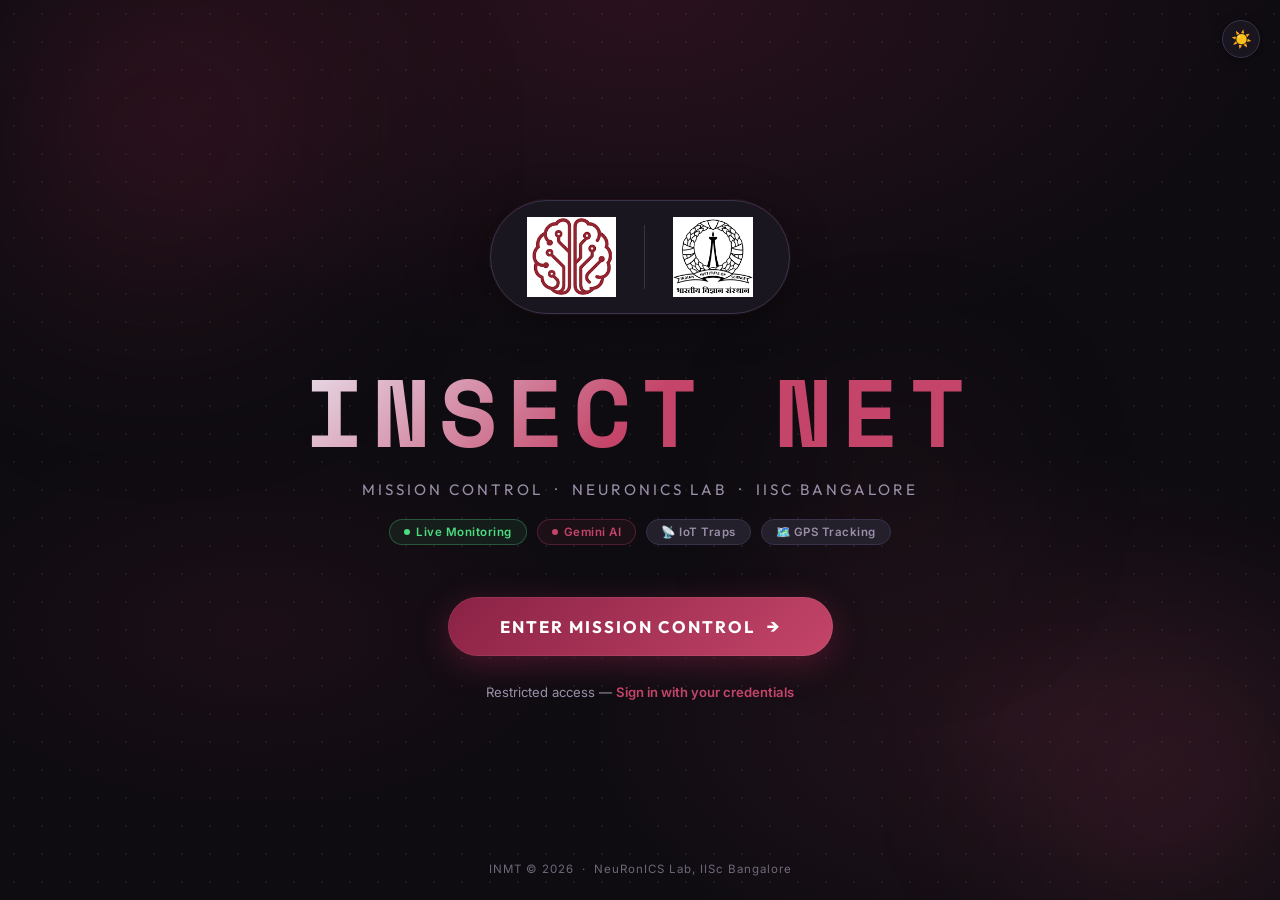
<file: index.html>
<!DOCTYPE html>
<html lang="en" data-theme="dark">
<head>
    <meta charset="UTF-8">
    <meta name="viewport" content="width=device-width, initial-scale=1.0">
    <title>Insect NET — Mission Control</title>
    <meta name="description" content="INMT Mission Control — NeuRonICS Lab, IISc Bangalore. AI-powered insect trap monitoring system.">
    <link rel="icon" type="image/png" href="neuronics_logo.png">
    <link rel="shortcut icon" type="image/png" href="neuronics_logo.png">
    <!-- Apply saved theme BEFORE render to prevent flash -->
    <script>document.documentElement.setAttribute('data-theme', localStorage.getItem('theme') || 'dark');</script>
    <link href="https://fonts.googleapis.com/css2?family=Space+Mono:wght@400;700&family=Inter:wght@300;400;500;600;700&family=Outfit:wght@400;600;700&display=swap" rel="stylesheet">
    <style>
        /* ═══ DARK THEME (default) ═══ */
        :root {
            --primary:   #8A2245;
            --secondary: #6b1a36;
            --accent:    #c44569;
            --bg:        #0e0c11;
            --surface:   #19161f;
            --surface2:  #231f2b;
            --border:    #38334a;
            --text:      #e8e0ec;
            --text-dim:  #9a8fa8;
            --glow:      rgba(196, 69, 105, 0.35);
            --radius:    20px;
            --tr:        0.3s cubic-bezier(0.25, 0.8, 0.25, 1);
            --dot-color: rgba(255,255,255,0.055);
            --orb1-bg:   rgba(138,34,69,0.28);
            --orb2-bg:   rgba(196,69,105,0.18);
            --orb3-bg:   rgba(107,26,54,0.22);
            --bg-radial1: rgba(138,34,69,0.22);
            --bg-radial2: rgba(196,69,105,0.12);
            --bg-radial3: rgba(107,26,54,0.15);
            --shadow:    rgba(0,0,0,0.4);
            --pill-shadow: 0 8px 40px rgba(0,0,0,0.4), 0 0 0 1px rgba(196,69,105,0.1);
            --cta-shadow: 0 8px 32px rgba(138,34,69,0.45), 0 0 0 1px rgba(255,255,255,0.06) inset;
            --cta-hover-shadow: 0 16px 48px rgba(138,34,69,0.55), 0 0 0 1px rgba(255,255,255,0.1) inset;
            --title-gradient: linear-gradient(135deg, #e8e0ec 0%, var(--accent) 50%, #c44569 100%);
        }

        /* ═══ LIGHT THEME ═══ */
        [data-theme="light"] {
            --bg:        #FDFBF7;
            --surface:   #FFFFFF;
            --surface2:  #F7F3F5;
            --border:    #dee2e6;
            --text:      #4E4247;
            --text-dim:  #6c757d;
            --glow:      rgba(138, 34, 69, 0.15);
            --dot-color: rgba(0,0,0,0.04);
            --orb1-bg:   rgba(138,34,69,0.10);
            --orb2-bg:   rgba(196,69,105,0.07);
            --orb3-bg:   rgba(107,26,54,0.08);
            --bg-radial1: rgba(138,34,69,0.08);
            --bg-radial2: rgba(196,69,105,0.05);
            --bg-radial3: rgba(107,26,54,0.06);
            --shadow:    rgba(0,0,0,0.08);
            --pill-shadow: 0 8px 40px rgba(0,0,0,0.08), 0 0 0 1px rgba(138,34,69,0.08);
            --cta-shadow: 0 8px 32px rgba(138,34,69,0.25), 0 0 0 1px rgba(255,255,255,0.2) inset;
            --cta-hover-shadow: 0 16px 48px rgba(138,34,69,0.35), 0 0 0 1px rgba(255,255,255,0.3) inset;
            --title-gradient: linear-gradient(135deg, var(--primary) 0%, var(--accent) 50%, #d4597b 100%);
        }

        * { box-sizing: border-box; margin: 0; padding: 0; }

        body {
            font-family: 'Inter', sans-serif;
            background: var(--bg);
            color: var(--text);
            min-height: 100vh;
            display: flex;
            flex-direction: column;
            align-items: center;
            justify-content: center;
            overflow: hidden;
            position: relative;
            transition: background 0.3s ease, color 0.3s ease;
        }

        /* ── Theme Toggle ── */
        .theme-toggle {
            position: fixed;
            top: 20px;
            right: 20px;
            z-index: 100;
            width: 38px;
            height: 38px;
            border-radius: 50%;
            border: 1px solid var(--border);
            background: var(--surface);
            cursor: pointer;
            font-size: 1.05em;
            display: flex;
            align-items: center;
            justify-content: center;
            box-shadow: 0 2px 12px var(--shadow);
            transition: all var(--tr);
        }
        .theme-toggle:hover {
            background: var(--surface2);
            transform: scale(1.1);
        }

        /* ── Animated background ── */
        .bg-canvas {
            position: fixed;
            inset: 0;
            z-index: 0;
            background: radial-gradient(ellipse 80% 60% at 50% 0%, var(--bg-radial1) 0%, transparent 65%),
                        radial-gradient(ellipse 60% 50% at 80% 80%, var(--bg-radial2) 0%, transparent 60%),
                        radial-gradient(ellipse 50% 40% at 20% 70%, var(--bg-radial3) 0%, transparent 55%),
                        var(--bg);
            transition: background 0.3s ease;
        }

        /* dot grid */
        .bg-canvas::before {
            content: '';
            position: absolute;
            inset: 0;
            background-image: radial-gradient(var(--dot-color) 1px, transparent 1px);
            background-size: 28px 28px;
        }

        /* floating glow orbs */
        .orb {
            position: absolute;
            border-radius: 50%;
            filter: blur(80px);
            pointer-events: none;
            animation: orbFloat 14s ease-in-out infinite;
            transition: background 0.3s ease;
        }
        .orb-1 {
            width: 520px; height: 520px;
            background: radial-gradient(circle, var(--orb1-bg), transparent 70%);
            top: -120px; left: -100px;
            animation-duration: 16s;
        }
        .orb-2 {
            width: 380px; height: 380px;
            background: radial-gradient(circle, var(--orb2-bg), transparent 70%);
            bottom: -80px; right: -80px;
            animation-duration: 12s;
            animation-delay: -5s;
        }
        .orb-3 {
            width: 260px; height: 260px;
            background: radial-gradient(circle, var(--orb3-bg), transparent 70%);
            top: 40%; left: 60%;
            animation-duration: 20s;
            animation-delay: -9s;
        }
        @keyframes orbFloat {
            0%, 100% { transform: translate(0, 0) scale(1); }
            33%       { transform: translate(30px, -20px) scale(1.05); }
            66%       { transform: translate(-20px, 15px) scale(0.97); }
        }

        /* ── Landing card ── */
        .landing {
            position: relative;
            z-index: 1;
            display: flex;
            flex-direction: column;
            align-items: center;
            text-align: center;
            gap: 0;
            padding: 24px;
            animation: fadeUp 0.8s cubic-bezier(0.34, 1.56, 0.64, 1) both;
        }
        @keyframes fadeUp {
            from { opacity: 0; transform: translateY(32px); }
            to   { opacity: 1; transform: none; }
        }

        /* Logo pill */
        .logo-pill {
            display: flex;
            align-items: center;
            gap: 0;
            background: var(--surface);
            border: 1px solid var(--border);
            border-radius: 999px;
            padding: 16px 36px;
            margin-bottom: 44px;
            box-shadow: var(--pill-shadow);
            animation: fadeUp 0.8s 0.05s both;
            transition: background 0.3s ease, border-color 0.3s ease, box-shadow 0.3s ease;
        }
        .logo-pill img {
            height: 80px;
            width: auto;
            object-fit: contain;
            filter: none;
        }
        .logo-sep {
            width: 1px;
            height: 64px;
            background: var(--border);
            margin: 0 28px;
            flex-shrink: 0;
            transition: background 0.3s ease;
        }

        /* Title */
        .title {
            font-family: 'Space Mono', monospace;
            font-size: clamp(3em, 8vw, 6em);
            font-weight: 700;
            letter-spacing: 8px;
            text-transform: uppercase;
            background: var(--title-gradient);
            -webkit-background-clip: text;
            -webkit-text-fill-color: transparent;
            background-clip: text;
            line-height: 1.1;
            margin-bottom: 16px;
            animation: fadeUp 0.8s 0.1s both;
        }

        .subtitle {
            font-family: 'Outfit', sans-serif;
            font-size: clamp(0.75em, 2vw, 0.95em);
            letter-spacing: 3px;
            color: var(--text-dim);
            text-transform: uppercase;
            margin-bottom: 20px;
            animation: fadeUp 0.8s 0.15s both;
            transition: color 0.3s ease;
        }

        /* Status badges */
        .badges {
            display: flex;
            align-items: center;
            gap: 10px;
            margin-bottom: 52px;
            flex-wrap: wrap;
            justify-content: center;
            animation: fadeUp 0.8s 0.2s both;
        }
        .badge {
            display: inline-flex;
            align-items: center;
            gap: 6px;
            font-size: 0.72em;
            font-weight: 600;
            padding: 5px 14px;
            border-radius: 99px;
            border: 1px solid var(--border);
            background: var(--surface2);
            color: var(--text-dim);
            letter-spacing: 0.5px;
            transition: background 0.3s ease, border-color 0.3s ease, color 0.3s ease;
        }
        .badge.live { border-color: rgba(74,222,128,0.3); background: rgba(74,222,128,0.08); color: #4ade80; }
        .badge.ai   { border-color: rgba(196,69,105,0.3); background: rgba(196,69,105,0.08); color: var(--accent); }
        [data-theme="light"] .badge.live { color: #16a34a; background: rgba(22,163,74,0.08); border-color: rgba(22,163,74,0.25); }
        [data-theme="light"] .badge.ai   { color: var(--primary); background: rgba(138,34,69,0.06); border-color: rgba(138,34,69,0.2); }
        .badge-dot { width: 6px; height: 6px; border-radius: 50%; background: currentColor; animation: pulse 2s ease-in-out infinite; }
        @keyframes pulse { 0%,100% { opacity:1; } 50% { opacity:0.3; } }

        /* CTA Button */
        .cta-btn {
            display: inline-flex;
            align-items: center;
            gap: 12px;
            background: linear-gradient(135deg, var(--primary) 0%, var(--accent) 100%);
            color: #fff;
            text-decoration: none;
            font-family: 'Outfit', sans-serif;
            font-size: 1.05em;
            font-weight: 700;
            letter-spacing: 2px;
            text-transform: uppercase;
            padding: 18px 52px;
            border-radius: 99px;
            box-shadow: var(--cta-shadow);
            transition: all var(--tr);
            position: relative;
            overflow: hidden;
            animation: fadeUp 0.8s 0.25s both;
        }
        .cta-btn::before {
            content: '';
            position: absolute;
            inset: 0;
            background: linear-gradient(90deg, transparent, rgba(255,255,255,0.08), transparent);
            transform: translateX(-100%);
            transition: transform 0.6s ease;
        }
        .cta-btn:hover::before { transform: translateX(100%); }
        .cta-btn:hover {
            transform: translateY(-4px);
            box-shadow: var(--cta-hover-shadow);
        }
        .cta-btn:active { transform: translateY(-1px); }
        .cta-arrow { font-size: 1.1em; transition: transform 0.3s; }
        .cta-btn:hover .cta-arrow { transform: translateX(4px); }

        /* Login link */
        .login-link {
            margin-top: 28px;
            font-size: 0.82em;
            color: var(--text-dim);
            animation: fadeUp 0.8s 0.3s both;
            transition: color 0.3s ease;
        }
        .login-link a {
            color: var(--accent);
            text-decoration: none;
            font-weight: 600;
            border-bottom: 1px solid transparent;
            transition: border-color 0.2s;
        }
        .login-link a:hover { border-bottom-color: var(--accent); }

        /* Footer */
        .footer {
            position: fixed;
            bottom: 24px;
            left: 0; right: 0;
            z-index: 1;
            text-align: center;
            font-size: 0.72em;
            color: var(--text-dim);
            letter-spacing: 1px;
            opacity: 0.7;
            transition: color 0.3s ease;
        }

        /* Tablet */
        @media (max-width: 768px) {
            .title { letter-spacing: 5px; }
            .badges { gap: 8px; }
            .badge { font-size: 0.68em; padding: 4px 12px; }
        }

        /* iPhone */
        @media (max-width: 480px) {
            .logo-pill { padding: 12px 24px; margin-bottom: 32px; }
            .logo-pill img { height: 56px; }
            .logo-sep { height: 44px; margin: 0 18px; }
            .title { font-size: 2.6em; letter-spacing: 4px; }
            .subtitle { font-size: 0.72em; letter-spacing: 2px; }
            .badges { gap: 7px; }
            .badge { font-size: 0.65em; padding: 4px 10px; }
            .cta-btn { padding: 15px 36px; font-size: 0.92em; letter-spacing: 1.5px; }
            .login-link { font-size: 0.78em; }
            .footer { font-size: 0.66em; bottom: 16px; }
        }

        /* Small iPhone (SE, 375px) */
        @media (max-width: 390px) {
            .logo-pill img { height: 46px; }
            .logo-sep { height: 36px; margin: 0 14px; }
            .title { font-size: 2.2em; letter-spacing: 3px; }
            .badges { flex-direction: column; align-items: center; }
            .cta-btn { padding: 14px 28px; font-size: 0.88em; }
        }
    </style>
</head>
<body>

    <!-- Theme toggle -->
    <button class="theme-toggle" id="themeToggle" aria-label="Toggle dark mode">🌙</button>

    <div class="bg-canvas">
        <div class="orb orb-1"></div>
        <div class="orb orb-2"></div>
        <div class="orb orb-3"></div>
    </div>

    <div class="landing">

        <!-- Logo pill -->
        <div class="logo-pill">
            <img src="neuronics_logo.png" alt="NeuRonICS Lab" onerror="this.style.display='none'">
            <div class="logo-sep"></div>
            <img src="iisc_logo.jpg" alt="IISc Bangalore" onerror="this.style.display='none'">
        </div>

        <!-- Title -->
        <h1 class="title">INSECT NET</h1>
        <p class="subtitle">Mission Control &nbsp;&middot;&nbsp; NeuRonICS Lab &nbsp;&middot;&nbsp; IISc Bangalore</p>

        <!-- Status badges -->
        <div class="badges">
            <span class="badge live"><span class="badge-dot"></span> Live Monitoring</span>
            <span class="badge ai"><span class="badge-dot"></span> Gemini AI</span>
            <span class="badge">📡 IoT Traps</span>
            <span class="badge">🗺️ GPS Tracking</span>
        </div>

        <!-- CTA -->
        <a href="login.php" class="cta-btn">
            Enter Mission Control <span class="cta-arrow">→</span>
        </a>

        <p class="login-link">Restricted access — <a href="login.php">Sign in with your credentials</a></p>
    </div>

    <footer class="footer">
        INMT &copy; <script>document.write(new Date().getFullYear())</script> &nbsp;·&nbsp; NeuRonICS Lab, IISc Bangalore
    </footer>

    <script>
        // Theme toggle — reads from localStorage, syncs with other pages
        (function () {
            const saved = localStorage.getItem('theme') || 'dark';
            document.documentElement.setAttribute('data-theme', saved);
            const btn = document.getElementById('themeToggle');
            btn.textContent = saved === 'dark' ? '☀️' : '🌙';
            btn.addEventListener('click', () => {
                const cur = document.documentElement.getAttribute('data-theme');
                const next = cur === 'dark' ? 'light' : 'dark';
                document.documentElement.setAttribute('data-theme', next);
                localStorage.setItem('theme', next);
                btn.textContent = next === 'dark' ? '☀️' : '🌙';
            });
        })();
    </script>

</body>
</html>
</file>
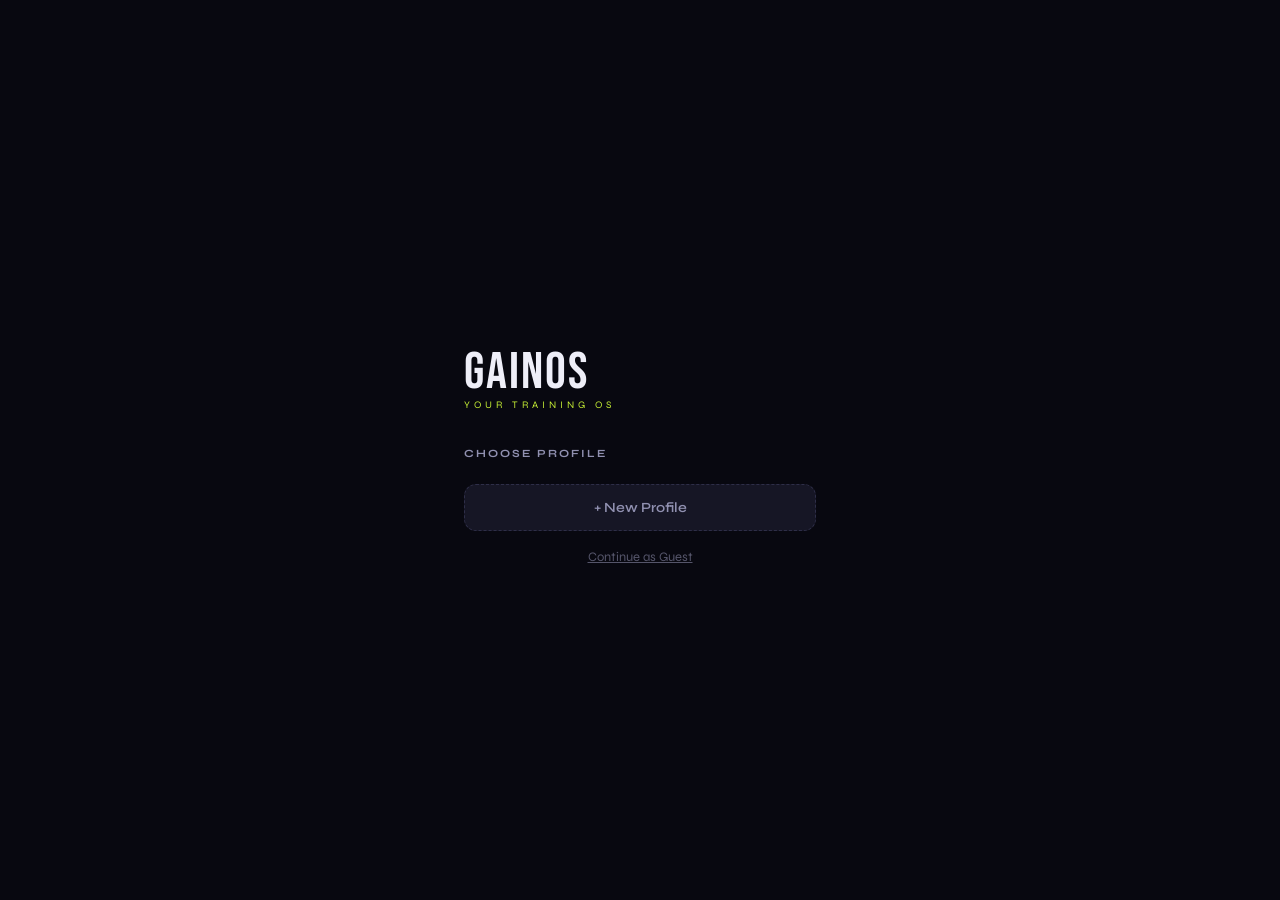
<file: OneDrive/Desktop/Project/petproject/GainOS/GainOS_App.html>
<!DOCTYPE html>
<html lang="en">
<head>
<meta charset="UTF-8">
<meta name="viewport" content="width=device-width, initial-scale=1.0, viewport-fit=cover">
<meta name="apple-mobile-web-app-capable" content="yes">
<meta name="apple-mobile-web-app-status-bar-style" content="black-translucent">
<title>GainOS</title>
<link href="https://fonts.googleapis.com/css2?family=Bebas+Neue&family=Syne:wght@400;500;600;700;800&family=DM+Mono:wght@400;500&display=swap" rel="stylesheet">
<style>
:root {
  --bg: #080810;
  --surface: #0f0f1a;
  --surface2: #161625;
  --surface3: #1e1e30;
  --border: #252538;
  --border2: #2e2e48;
  --accent: #c8f135;
  --accent-dim: rgba(200,241,53,0.12);
  --blue: #4f8aff;
  --blue-dim: rgba(79,138,255,0.12);
  --orange: #ff8c42;
  --orange-dim: rgba(255,140,66,0.12);
  --red: #ff4f6b;
  --red-dim: rgba(255,79,107,0.12);
  --purple: #a855f7;
  --purple-dim: rgba(168,85,247,0.12);
  --text: #eeeef8;
  --text2: #9090b0;
  --text3: #55556a;
  --font-d: 'Bebas Neue', sans-serif;
  --font-b: 'Syne', sans-serif;
  --font-m: 'DM Mono', monospace;
  --safe-bottom: env(safe-area-inset-bottom, 0px);
  --nav-h: 72px;
  --radius: 16px;
}

*, *::before, *::after { box-sizing: border-box; margin: 0; padding: 0; -webkit-tap-highlight-color: transparent; }

html, body {
  height: 100%; overflow: hidden;
  background: var(--bg);
  color: var(--text);
  font-family: var(--font-b);
  -webkit-font-smoothing: antialiased;
}

/* NOISE OVERLAY */
body::before {
  content: '';
  position: fixed; inset: 0; z-index: 0; pointer-events: none;
  background-image: url("data:image/svg+xml,%3Csvg viewBox='0 0 256 256' xmlns='http://www.w3.org/2000/svg'%3E%3Cfilter id='noise'%3E%3CfeTurbulence type='fractalNoise' baseFrequency='0.9' numOctaves='4' stitchTiles='stitch'/%3E%3C/filter%3E%3Crect width='100%25' height='100%25' filter='url(%23noise)' opacity='0.04'/%3E%3C/svg%3E");
  opacity: 0.4;
}

/* GRID */
body::after {
  content: '';
  position: fixed; inset: 0; z-index: 0; pointer-events: none;
  background-image: linear-gradient(rgba(200,241,53,0.025) 1px, transparent 1px), linear-gradient(90deg, rgba(200,241,53,0.025) 1px, transparent 1px);
  background-size: 32px 32px;
}

/* APP SHELL */
.app-shell { position: relative; z-index: 1; height: 100%; display: flex; flex-direction: column; max-width: 430px; margin: 0 auto; }

/* SCREENS */
.screens { flex: 1; overflow: hidden; position: relative; }
.screen {
  position: absolute; inset: 0;
  overflow-y: auto; overflow-x: hidden;
  padding: 0 0 calc(var(--nav-h) + var(--safe-bottom) + 16px);
  opacity: 0; transform: translateY(12px);
  pointer-events: none; transition: opacity 0.25s ease, transform 0.25s ease;
  scrollbar-width: none;
}
.screen::-webkit-scrollbar { display: none; }
.screen.active { opacity: 1; transform: translateY(0); pointer-events: all; }

/* NAV BAR */
.nav-bar {
  position: relative; z-index: 100;
  background: rgba(8,8,16,0.92);
  backdrop-filter: blur(20px);
  -webkit-backdrop-filter: blur(20px);
  border-top: 1px solid var(--border);
  padding: 0 8px;
  padding-bottom: var(--safe-bottom);
  height: calc(var(--nav-h) + var(--safe-bottom));
  display: flex; align-items: flex-start; justify-content: space-around;
  flex-shrink: 0;
}
.nav-item {
  display: flex; flex-direction: column; align-items: center; gap: 4px;
  padding: 10px 12px 0; cursor: pointer; flex: 1;
  transition: all 0.2s;
  border: none; background: none; color: var(--text3); font-family: var(--font-b);
}
.nav-icon { font-size: 22px; line-height: 1; transition: transform 0.2s; }
.nav-label { font-size: 9px; font-weight: 600; letter-spacing: 1px; text-transform: uppercase; transition: color 0.2s; }
.nav-item.active .nav-icon { transform: translateY(-2px); }
.nav-item.active .nav-label { color: var(--accent); }
.nav-item.active { color: var(--accent); }
.nav-dot {
  width: 4px; height: 4px; border-radius: 50%; background: var(--accent);
  margin-top: 2px; opacity: 0; transition: opacity 0.2s;
}
.nav-item.active .nav-dot { opacity: 1; }

/* SCREEN HEADER */
.screen-header {
  padding: 52px 20px 20px;
  position: sticky; top: 0; z-index: 10;
  background: linear-gradient(to bottom, var(--bg) 80%, transparent);
}
.screen-eyebrow { font-size: 10px; font-weight: 600; letter-spacing: 3px; text-transform: uppercase; color: var(--accent); margin-bottom: 4px; }
.screen-title { font-family: var(--font-d); font-size: 42px; letter-spacing: 1px; line-height: 1; color: var(--text); }
.screen-subtitle { font-size: 13px; color: var(--text2); margin-top: 4px; }

/* CARDS */
.card {
  background: var(--surface); border: 1px solid var(--border);
  border-radius: var(--radius); overflow: hidden;
}
.section { padding: 0 16px; margin-bottom: 16px; }

/* ====================== HOME SCREEN ====================== */
.home-hero {
  margin: 52px 16px 0;
  background: var(--surface);
  border: 1px solid var(--border);
  border-radius: 20px; padding: 20px;
  position: relative; overflow: hidden;
}
.home-hero::before {
  content: '';
  position: absolute; top: -40px; right: -40px;
  width: 160px; height: 160px; border-radius: 50%;
  background: radial-gradient(circle, rgba(200,241,53,0.12) 0%, transparent 70%);
}
.home-greeting { font-size: 12px; color: var(--text2); letter-spacing: 1px; text-transform: uppercase; margin-bottom: 4px; }
.home-title { font-family: var(--font-d); font-size: 38px; letter-spacing: 1px; color: var(--text); line-height: 1; }
.home-day { font-size: 13px; color: var(--accent); font-weight: 600; margin-top: 6px; }
.home-workout-name { font-size: 22px; font-weight: 700; margin-top: 2px; }
.btn-start {
  display: block; width: 100%; margin-top: 18px;
  background: var(--accent); color: #080810;
  border: none; border-radius: 12px; padding: 16px;
  font-family: var(--font-d); font-size: 22px; letter-spacing: 3px;
  cursor: pointer; transition: all 0.2s;
}
.btn-start:active { transform: scale(0.97); }

.stats-row { display: grid; grid-template-columns: 1fr 1fr; gap: 10px; padding: 0 16px; margin: 12px 0; }
.stat-card {
  background: var(--surface); border: 1px solid var(--border);
  border-radius: var(--radius); padding: 16px;
}
.stat-label { font-size: 10px; letter-spacing: 2px; text-transform: uppercase; color: var(--text2); margin-bottom: 8px; }
.stat-value { font-family: var(--font-d); font-size: 36px; color: var(--text); line-height: 1; }
.stat-unit { font-size: 12px; color: var(--text2); margin-top: 2px; }
.stat-bar { height: 4px; background: var(--border); border-radius: 2px; margin-top: 10px; overflow: hidden; }
.stat-bar-fill { height: 100%; border-radius: 2px; background: var(--accent); transition: width 1s ease; }

.section-title {
  font-size: 11px; font-weight: 700; letter-spacing: 2px; text-transform: uppercase;
  color: var(--text2); margin-bottom: 12px; padding: 0 16px;
}

.quick-exercises { padding: 0 16px; margin-bottom: 16px; }
.exercise-preview {
  display: flex; align-items: center; justify-content: space-between;
  padding: 12px 14px; background: var(--surface); border: 1px solid var(--border);
  border-radius: 10px; margin-bottom: 8px;
}
.ex-prev-name { font-size: 14px; font-weight: 600; }
.ex-prev-last { font-size: 12px; color: var(--text2); margin-top: 2px; }
.ex-prev-badge { font-family: var(--font-m); font-size: 12px; color: var(--accent); }

/* ====================== WORKOUT SCREEN ====================== */
.day-tabs { display: flex; gap: 8px; overflow-x: auto; padding: 0 16px 4px; scrollbar-width: none; margin-bottom: 16px; }
.day-tabs::-webkit-scrollbar { display: none; }
.day-tab {
  flex-shrink: 0; padding: 8px 16px; border-radius: 8px;
  border: 1px solid var(--border); background: var(--surface);
  font-size: 12px; font-weight: 600; color: var(--text2); cursor: pointer;
  transition: all 0.2s; font-family: var(--font-b);
}
.day-tab.active { background: var(--accent); color: #080810; border-color: var(--accent); }
.day-tab.rest { opacity: 0.4; }

.exercise-card {
  background: var(--surface); border: 1px solid var(--border);
  border-radius: var(--radius); margin: 0 16px 12px; overflow: hidden;
}
.exercise-header {
  padding: 14px 16px; display: flex; align-items: center;
  justify-content: space-between; cursor: pointer;
}
.ex-name { font-size: 15px; font-weight: 700; }
.ex-target { font-size: 11px; color: var(--text2); margin-top: 2px; }
.ex-pr-badge {
  font-family: var(--font-m); font-size: 11px; color: var(--orange);
  background: var(--orange-dim); border-radius: 6px; padding: 3px 8px;
}
.ex-progress-badge {
  font-size: 11px; color: var(--accent);
  background: var(--accent-dim); border-radius: 6px; padding: 3px 8px;
}
.sets-area { padding: 0 16px 14px; border-top: 1px solid var(--border); }
.set-row {
  display: grid; grid-template-columns: 28px 1fr 1fr 36px;
  gap: 8px; align-items: center; padding: 8px 0;
  border-bottom: 1px solid var(--border);
}
.set-row:last-of-type { border-bottom: none; }
.set-num { font-family: var(--font-m); font-size: 12px; color: var(--text3); text-align: center; }
.set-input {
  background: var(--surface2); border: 1px solid var(--border2);
  border-radius: 8px; padding: 8px 10px; color: var(--text);
  font-family: var(--font-m); font-size: 14px; text-align: center;
  outline: none; width: 100%;
}
.set-input:focus { border-color: var(--accent); }
.set-input-label { font-size: 9px; color: var(--text3); text-align: center; margin-top: 2px; letter-spacing: 1px; }
.set-done-btn {
  width: 32px; height: 32px; border-radius: 8px; border: 1px solid var(--border2);
  background: var(--surface2); cursor: pointer; font-size: 14px;
  display: flex; align-items: center; justify-content: center; transition: all 0.15s;
}
.set-done-btn.done { background: var(--accent); border-color: var(--accent); }
.add-set-btn {
  width: 100%; padding: 8px; border: 1px dashed var(--border2);
  border-radius: 8px; background: none; color: var(--text3);
  font-family: var(--font-b); font-size: 12px; cursor: pointer;
  margin-top: 8px; transition: all 0.15s;
}
.add-set-btn:hover { border-color: var(--accent); color: var(--accent); }

.save-workout-btn {
  margin: 0 16px 16px; width: calc(100% - 32px);
  background: var(--accent); color: #080810;
  border: none; border-radius: 12px; padding: 16px;
  font-family: var(--font-d); font-size: 20px; letter-spacing: 2px;
  cursor: pointer; transition: all 0.2s;
}
.save-workout-btn:active { transform: scale(0.98); }

/* ====================== PROGRESS SCREEN ====================== */
.pr-grid { display: grid; grid-template-columns: 1fr 1fr; gap: 10px; padding: 0 16px; margin-bottom: 16px; }
.pr-card {
  background: var(--surface); border: 1px solid var(--border);
  border-radius: var(--radius); padding: 14px;
}
.pr-exercise { font-size: 11px; color: var(--text2); font-weight: 600; letter-spacing: 0.5px; }
.pr-value { font-family: var(--font-d); font-size: 30px; color: var(--orange); line-height: 1.1; margin-top: 4px; }
.pr-detail { font-size: 11px; color: var(--text3); margin-top: 2px; }

.chart-card {
  background: var(--surface); border: 1px solid var(--border);
  border-radius: var(--radius); padding: 16px; margin: 0 16px 16px;
}
.chart-title { font-size: 12px; font-weight: 700; color: var(--text2); margin-bottom: 14px; letter-spacing: 1px; text-transform: uppercase; }
.chart-wrap { width: 100%; overflow: hidden; }
canvas { width: 100% !important; max-height: 160px; }

.overload-card {
  background: var(--surface); border: 1px solid var(--border);
  border-radius: var(--radius); padding: 16px; margin: 0 16px 12px;
}
.overload-ex { font-size: 14px; font-weight: 700; }
.overload-status { display: flex; align-items: center; gap: 8px; margin-top: 8px; }
.status-dot { width: 8px; height: 8px; border-radius: 50%; flex-shrink: 0; }
.status-text { font-size: 13px; color: var(--text2); }
.overload-suggestion {
  margin-top: 10px; padding: 10px 12px;
  background: var(--accent-dim); border-radius: 8px;
  font-size: 12px; color: var(--accent); font-weight: 600;
}

/* ====================== MEAL SCREEN ====================== */
.protein-ring-wrap { display: flex; justify-content: center; padding: 8px 0 16px; }
.protein-ring-container { position: relative; width: 160px; height: 160px; }
.protein-ring-container svg { transform: rotate(-90deg); }
.protein-ring-center {
  position: absolute; inset: 0; display: flex; flex-direction: column;
  align-items: center; justify-content: center;
}
.ring-value { font-family: var(--font-d); font-size: 40px; color: var(--accent); line-height: 1; }
.ring-label { font-size: 10px; color: var(--text2); letter-spacing: 2px; text-transform: uppercase; margin-top: 2px; }
.ring-target { font-size: 12px; color: var(--text3); }

.meal-log { padding: 0 16px; margin-bottom: 16px; }
.meal-entry {
  display: flex; align-items: center; justify-content: space-between;
  padding: 12px 14px; background: var(--surface); border: 1px solid var(--border);
  border-radius: 10px; margin-bottom: 8px; animation: slideIn 0.2s ease;
}
@keyframes slideIn { from { opacity: 0; transform: translateX(-8px); } to { opacity: 1; transform: translateX(0); } }
.meal-entry-left { flex: 1; }
.meal-entry-name { font-size: 14px; font-weight: 600; }
.meal-entry-time { font-size: 11px; color: var(--text3); margin-top: 1px; }
.meal-entry-protein { font-family: var(--font-m); font-size: 16px; color: var(--accent); font-weight: 500; }
.meal-entry-remove {
  width: 28px; height: 28px; border-radius: 6px; border: 1px solid var(--border2);
  background: none; color: var(--text3); cursor: pointer; font-size: 14px;
  display: flex; align-items: center; justify-content: center; margin-left: 10px;
}

.quick-meals { padding: 0 16px; margin-bottom: 16px; }
.quick-meal-grid { display: grid; grid-template-columns: 1fr 1fr; gap: 8px; }
.quick-meal-btn {
  background: var(--surface); border: 1px solid var(--border);
  border-radius: 10px; padding: 12px; cursor: pointer; text-align: left;
  transition: all 0.15s; font-family: var(--font-b);
}
.quick-meal-btn:active { transform: scale(0.97); border-color: var(--accent); }
.qm-name { font-size: 13px; font-weight: 600; color: var(--text); }
.qm-protein { font-family: var(--font-m); font-size: 13px; color: var(--accent); margin-top: 2px; }
.qm-cal { font-size: 11px; color: var(--text3); }

.add-meal-btn {
  margin: 0 16px 12px; width: calc(100% - 32px);
  background: var(--surface2); border: 1px solid var(--border2);
  border-radius: 12px; padding: 14px;
  font-family: var(--font-b); font-size: 14px; font-weight: 600;
  color: var(--text2); cursor: pointer; transition: all 0.2s;
}
.add-meal-btn:active { border-color: var(--accent); color: var(--accent); }

.ai-plan-btn {
  margin: 0 16px 16px; width: calc(100% - 32px);
  background: linear-gradient(135deg, rgba(200,241,53,0.15), rgba(79,138,255,0.15));
  border: 1px solid rgba(200,241,53,0.3);
  border-radius: 12px; padding: 14px 18px;
  display: flex; align-items: center; justify-content: space-between;
  cursor: pointer; transition: all 0.2s; font-family: var(--font-b);
}
.ai-plan-btn:active { transform: scale(0.98); }
.ai-btn-text { font-size: 14px; font-weight: 700; color: var(--accent); }
.ai-btn-sub { font-size: 11px; color: var(--text2); margin-top: 2px; }
.ai-btn-icon { font-size: 28px; }

/* AI MEAL MODAL */
.modal-overlay {
  position: fixed; inset: 0; z-index: 200;
  background: rgba(8,8,16,0.9); backdrop-filter: blur(8px);
  display: flex; align-items: flex-end; justify-content: center;
  opacity: 0; pointer-events: none; transition: opacity 0.25s;
}
.modal-overlay.open { opacity: 1; pointer-events: all; }
.modal-sheet {
  width: 100%; max-width: 430px; max-height: 88vh;
  background: var(--surface); border: 1px solid var(--border);
  border-radius: 24px 24px 0 0; overflow-y: auto;
  transform: translateY(100%); transition: transform 0.3s cubic-bezier(0.32,0.72,0,1);
  scrollbar-width: none; padding-bottom: calc(var(--safe-bottom) + 20px);
}
.modal-sheet::-webkit-scrollbar { display: none; }
.modal-overlay.open .modal-sheet { transform: translateY(0); }
.modal-handle {
  width: 36px; height: 4px; background: var(--border2); border-radius: 2px;
  margin: 12px auto 20px;
}
.modal-title { font-family: var(--font-d); font-size: 28px; letter-spacing: 1px; padding: 0 20px 16px; }
.modal-body { padding: 0 20px; }

.ingredient-chips-wrap { display: flex; flex-wrap: wrap; gap: 6px; margin-bottom: 14px; }
.ing-chip {
  display: flex; align-items: center; gap: 5px;
  background: var(--surface2); border: 1px solid var(--border2);
  border-radius: 6px; padding: 5px 10px; font-size: 12px; font-weight: 600;
  animation: chipIn 0.2s ease;
}
@keyframes chipIn { from { opacity: 0; transform: scale(0.85); } to { opacity: 1; transform: scale(1); } }
.ing-chip-x {
  width: 14px; height: 14px; border-radius: 50%; background: var(--border);
  border: none; color: var(--text3); cursor: pointer; font-size: 10px;
  display: flex; align-items: center; justify-content: center;
}
.ing-input-row { display: flex; gap: 8px; margin-bottom: 14px; }
.ing-input {
  flex: 1; background: var(--surface2); border: 1px solid var(--border2);
  border-radius: 8px; padding: 10px 14px; color: var(--text);
  font-family: var(--font-b); font-size: 14px; outline: none;
}
.ing-input:focus { border-color: var(--accent); }
.btn-sm-add {
  background: var(--accent); color: #080810; border: none;
  border-radius: 8px; padding: 10px 14px; font-weight: 700; cursor: pointer;
  font-size: 13px; font-family: var(--font-b); white-space: nowrap;
}
.quick-ings { display: flex; flex-wrap: wrap; gap: 6px; margin-bottom: 20px; }
.quick-ing-tag {
  padding: 5px 10px; border: 1px dashed var(--border2);
  border-radius: 6px; font-size: 11px; color: var(--text3);
  cursor: pointer; font-family: var(--font-b); background: none;
  transition: all 0.15s;
}
.quick-ing-tag:hover { border-color: var(--accent); color: var(--accent); }
.btn-generate-ai {
  width: 100%; background: var(--accent); color: #080810;
  border: none; border-radius: 12px; padding: 16px;
  font-family: var(--font-d); font-size: 22px; letter-spacing: 2px;
  cursor: pointer; margin-bottom: 16px; transition: all 0.2s;
}
.btn-generate-ai:disabled { opacity: 0.5; cursor: not-allowed; }

/* AI RESULT */
.ai-result { display: none; }
.ai-result.visible { display: block; animation: fadeUp 0.3s ease; }
@keyframes fadeUp { from { opacity: 0; transform: translateY(10px); } to { opacity: 1; transform: translateY(0); } }
.ai-meal-card {
  background: var(--surface2); border: 1px solid var(--border2);
  border-radius: 12px; padding: 14px; margin-bottom: 10px;
}
.ai-meal-time { font-size: 10px; color: var(--blue); font-weight: 700; letter-spacing: 2px; text-transform: uppercase; }
.ai-meal-name { font-size: 15px; font-weight: 700; margin-top: 2px; }
.ai-meal-protein { font-family: var(--font-m); font-size: 18px; color: var(--accent); margin-top: 4px; }
.ai-meal-tip { font-size: 12px; color: var(--text2); margin-top: 6px; font-style: italic; }
.ai-loading { text-align: center; padding: 24px; color: var(--text2); font-size: 13px; letter-spacing: 2px; text-transform: uppercase; }
.ai-loading::after { content: ''; display: block; width: 40px; height: 2px; background: var(--accent); margin: 12px auto 0; border-radius: 2px; animation: loadAnim 1s ease infinite; }
@keyframes loadAnim { 0%,100% { opacity: 0.3; } 50% { opacity: 1; } }

/* ====================== CALENDAR SCREEN ====================== */
.cal-month-nav {
  display: flex; align-items: center; justify-content: space-between;
  padding: 0 16px; margin-bottom: 16px;
}
.cal-month-label { font-family: var(--font-d); font-size: 28px; letter-spacing: 1px; }
.cal-nav-btn {
  width: 36px; height: 36px; border-radius: 8px; border: 1px solid var(--border);
  background: var(--surface); color: var(--text); cursor: pointer; font-size: 16px;
  display: flex; align-items: center; justify-content: center;
}
.cal-grid {
  padding: 0 16px; display: grid; grid-template-columns: repeat(7, 1fr); gap: 6px;
  margin-bottom: 16px;
}
.cal-day-label { font-size: 10px; font-weight: 700; color: var(--text3); text-align: center; padding: 4px 0; letter-spacing: 1px; }
.cal-day {
  aspect-ratio: 1; border-radius: 8px; display: flex; flex-direction: column;
  align-items: center; justify-content: center; cursor: pointer;
  border: 1px solid transparent; transition: all 0.15s;
  font-size: 13px; font-weight: 600;
}
.cal-day.empty { pointer-events: none; }
.cal-day.today { border-color: var(--accent); color: var(--accent); }
.cal-day.workout-done { background: var(--accent-dim); color: var(--accent); }
.cal-day.workout-done::after { content: '✓'; font-size: 8px; display: block; }
.cal-day.rest-day { color: var(--text3); }
.cal-day.missed { background: var(--red-dim); color: var(--red); }

.streak-cards { display: grid; grid-template-columns: 1fr 1fr; gap: 10px; padding: 0 16px; margin-bottom: 16px; }
.streak-card { background: var(--surface); border: 1px solid var(--border); border-radius: var(--radius); padding: 16px; }
.streak-label { font-size: 10px; color: var(--text2); letter-spacing: 2px; text-transform: uppercase; margin-bottom: 6px; }
.streak-val { font-family: var(--font-d); font-size: 44px; line-height: 1; }
.streak-unit { font-size: 11px; color: var(--text2); margin-top: 2px; }

.week-summary {
  background: var(--surface); border: 1px solid var(--border);
  border-radius: var(--radius); padding: 16px; margin: 0 16px 16px;
}
.week-bars { display: flex; align-items: flex-end; gap: 8px; height: 60px; margin-top: 10px; }
.week-bar-wrap { flex: 1; display: flex; flex-direction: column; align-items: center; gap: 4px; height: 100%; justify-content: flex-end; }
.week-bar { width: 100%; border-radius: 4px 4px 0 0; background: var(--border); transition: height 0.5s ease, background 0.3s; }
.week-bar.done { background: var(--accent); }
.week-bar.today { background: var(--blue); }
.week-bar-label { font-size: 9px; color: var(--text3); font-weight: 600; }

/* ====================== BODY WEIGHT SCREEN ====================== */
.weight-hero {
  margin: 52px 16px 16px;
  background: var(--surface); border: 1px solid var(--border);
  border-radius: 20px; padding: 20px; display: flex; gap: 16px;
}
.weight-main { flex: 1; }
.weight-label { font-size: 10px; color: var(--text2); letter-spacing: 2px; text-transform: uppercase; margin-bottom: 4px; }
.weight-value { font-family: var(--font-d); font-size: 56px; color: var(--text); line-height: 1; }
.weight-unit { font-size: 18px; color: var(--text2); }
.weight-change { font-size: 13px; margin-top: 6px; font-weight: 600; }
.weight-change.up { color: var(--orange); }
.weight-change.down { color: var(--accent); }
.weight-log-input { flex-shrink: 0; display: flex; flex-direction: column; align-items: center; gap: 8px; justify-content: center; }
.w-input {
  width: 80px; background: var(--surface2); border: 1px solid var(--border2);
  border-radius: 10px; padding: 10px; color: var(--text);
  font-family: var(--font-m); font-size: 18px; text-align: center; outline: none;
}
.w-input:focus { border-color: var(--accent); }
.w-log-btn {
  width: 80px; background: var(--accent); color: #080810;
  border: none; border-radius: 10px; padding: 10px;
  font-family: var(--font-d); font-size: 16px; letter-spacing: 1px;
  cursor: pointer; transition: all 0.15s;
}

.weight-chart-card {
  background: var(--surface); border: 1px solid var(--border);
  border-radius: var(--radius); padding: 16px; margin: 0 16px 16px;
}
.weight-history { padding: 0 16px; margin-bottom: 16px; }
.weight-entry-row {
  display: flex; align-items: center; justify-content: space-between;
  padding: 12px 0; border-bottom: 1px solid var(--border);
}
.weight-entry-row:last-child { border-bottom: none; }
.we-date { font-size: 13px; color: var(--text2); }
.we-val { font-family: var(--font-m); font-size: 16px; font-weight: 500; }
.we-diff { font-size: 12px; font-weight: 600; }
.we-diff.pos { color: var(--orange); }
.we-diff.neg { color: var(--accent); }

/* MODAL - Add Meal */
.add-meal-modal { display: none; }
.add-meal-modal.open { display: block; }

/* TOAST */
.toast {
  position: fixed; bottom: calc(var(--nav-h) + var(--safe-bottom) + 16px);
  left: 50%; transform: translateX(-50%) translateY(20px);
  background: var(--surface2); border: 1px solid var(--border2);
  border-radius: 10px; padding: 10px 18px;
  font-size: 13px; font-weight: 600; color: var(--text);
  z-index: 300; opacity: 0; transition: all 0.2s; white-space: nowrap;
  max-width: calc(100vw - 32px);
}
.toast.show { opacity: 1; transform: translateX(-50%) translateY(0); }
.toast.pr { border-color: var(--orange); color: var(--orange); }
.toast.success { border-color: var(--accent); color: var(--accent); }

/* CUSTOM INPUT MODAL */
.custom-modal-overlay {
  position: fixed; inset: 0; z-index: 250;
  background: rgba(8,8,16,0.9); backdrop-filter: blur(8px);
  display: flex; align-items: flex-end; justify-content: center;
  opacity: 0; pointer-events: none; transition: opacity 0.2s;
}
.custom-modal-overlay.open { opacity: 1; pointer-events: all; }
.custom-modal-sheet {
  width: 100%; max-width: 430px;
  background: var(--surface); border: 1px solid var(--border);
  border-radius: 24px 24px 0 0; padding: 0 20px calc(var(--safe-bottom) + 20px);
  transform: translateY(100%); transition: transform 0.3s cubic-bezier(0.32,0.72,0,1);
}
.custom-modal-overlay.open .custom-modal-sheet { transform: translateY(0); }
.custom-field-label { font-size: 11px; color: var(--text2); font-weight: 700; letter-spacing: 1px; text-transform: uppercase; margin-bottom: 6px; margin-top: 14px; }
.custom-input {
  width: 100%; background: var(--surface2); border: 1px solid var(--border2);
  border-radius: 10px; padding: 12px 14px; color: var(--text);
  font-family: var(--font-b); font-size: 15px; outline: none; margin-bottom: 4px;
}
.custom-input:focus { border-color: var(--accent); }
.btn-custom-save {
  width: 100%; background: var(--accent); color: #080810;
  border: none; border-radius: 12px; padding: 14px;
  font-family: var(--font-d); font-size: 20px; letter-spacing: 2px;
  cursor: pointer; margin-top: 16px;
}

/* ====================== PROFILE SELECTOR ====================== */
.profile-overlay {
  position: fixed; inset: 0; z-index: 500; background: var(--bg);
  display: flex; align-items: center; justify-content: center;
  transition: opacity 0.3s ease; overflow-y: auto;
}
.profile-overlay.hidden { opacity: 0; pointer-events: none; }
.po-inner { width: 100%; max-width: 400px; padding: 60px 24px 40px; }
.po-logo { font-family: var(--font-d); font-size: 52px; letter-spacing: 2px; color: var(--text); line-height: 1; }
.po-tagline { font-size: 10px; letter-spacing: 4px; color: var(--accent); text-transform: uppercase; margin-bottom: 36px; }
.po-choose { font-size: 11px; font-weight: 700; letter-spacing: 2px; color: var(--text2); text-transform: uppercase; margin-bottom: 12px; }
.po-grid { display: grid; grid-template-columns: 1fr 1fr; gap: 10px; margin-bottom: 12px; max-height: 280px; overflow-y: auto; scrollbar-width: none; }
.po-card {
  background: var(--surface); border: 1px solid var(--border); border-radius: 16px; padding: 16px;
  cursor: pointer; transition: all 0.2s; text-align: left; font-family: var(--font-b); min-height: 90px;
}
.po-card:active { transform: scale(0.97); border-color: var(--accent); }
.po-card-avatar { font-size: 28px; margin-bottom: 6px; }
.po-card-name { font-size: 14px; font-weight: 700; color: var(--text); }
.po-card-meta { font-size: 10px; color: var(--text3); margin-top: 2px; }
.po-add-btn {
  width: 100%; background: var(--surface2); border: 1px dashed var(--border2);
  border-radius: 12px; padding: 14px; font-family: var(--font-b); font-size: 14px;
  font-weight: 600; color: var(--text2); cursor: pointer; margin-bottom: 10px; transition: all 0.2s;
}
.po-add-btn:hover { border-color: var(--accent); color: var(--accent); }
.po-guest-btn {
  width: 100%; background: none; border: none; font-family: var(--font-b);
  font-size: 13px; color: var(--text3); cursor: pointer; padding: 8px; text-decoration: underline;
}
.ps-overlay {
  position: fixed; inset: 0; z-index: 600; background: rgba(8,8,16,0.92); backdrop-filter: blur(8px);
  display: flex; align-items: flex-end; justify-content: center;
  opacity: 0; pointer-events: none; transition: opacity 0.25s;
}
.ps-overlay.open { opacity: 1; pointer-events: all; }
.ps-sheet {
  width: 100%; max-width: 430px; background: var(--surface); border: 1px solid var(--border);
  border-radius: 24px 24px 0 0; padding: 0 20px 40px;
  transform: translateY(100%); transition: transform 0.3s cubic-bezier(0.32,0.72,0,1);
}
.ps-overlay.open .ps-sheet { transform: translateY(0); }
.ps-avatar-row { display: flex; flex-wrap: wrap; gap: 8px; margin-bottom: 16px; }
.ps-avatar-opt {
  width: 44px; height: 44px; border-radius: 12px; font-size: 22px;
  border: 2px solid var(--border); background: var(--surface2);
  cursor: pointer; display: flex; align-items: center; justify-content: center; transition: all 0.15s;
}
.ps-avatar-opt.selected { border-color: var(--accent); background: var(--accent-dim); }
.ps-delete-btn {
  width: 100%; background: none; border: 1px solid var(--red-dim); border-radius: 10px; padding: 10px;
  font-family: var(--font-b); font-size: 12px; font-weight: 700; color: var(--red);
  cursor: pointer; margin-top: 8px; transition: all 0.15s;
}
.profile-switch-btn {
  position: absolute; top: 14px; right: 14px; z-index: 5;
  display: flex; align-items: center; gap: 5px;
  background: var(--surface2); border: 1px solid var(--border2);
  border-radius: 20px; padding: 5px 10px 5px 8px;
  cursor: pointer; font-family: var(--font-b); transition: all 0.15s;
}
.profile-switch-btn:active { border-color: var(--accent); }
.psb-avatar { font-size: 15px; }
.psb-name { font-size: 11px; font-weight: 700; color: var(--text2); max-width: 60px; white-space: nowrap; overflow: hidden; text-overflow: ellipsis; }

/* ====================== ONBOARDING ====================== */
.onboarding-overlay {
  position: fixed; inset: 0; z-index: 400; background: var(--bg);
  overflow-y: auto; opacity: 0; pointer-events: none; transition: opacity 0.3s;
}
.onboarding-overlay.active { opacity: 1; pointer-events: all; }
.ob-inner { max-width: 430px; width: 100%; margin: 0 auto; padding: 60px 20px 40px; min-height: 100%; }
.ob-eyebrow { font-size: 10px; font-weight: 700; letter-spacing: 3px; color: var(--accent); text-transform: uppercase; margin-bottom: 8px; }
.ob-title { font-family: var(--font-d); font-size: 38px; letter-spacing: 1px; color: var(--text); line-height: 1; margin-bottom: 24px; }
.ob-step { display: none; }
.ob-step.active { display: block; }
.ob-goal-grid { display: grid; grid-template-columns: 1fr 1fr; gap: 10px; margin-bottom: 24px; }
.ob-goal-card {
  background: var(--surface); border: 2px solid var(--border);
  border-radius: 16px; padding: 18px 14px; cursor: pointer; transition: all 0.2s; font-family: var(--font-b);
}
.ob-goal-card:active { transform: scale(0.97); }
.ob-goal-card.selected { border-color: var(--accent); background: var(--accent-dim); }
.ob-goal-icon { font-size: 28px; margin-bottom: 8px; }
.ob-goal-label { font-size: 16px; font-weight: 800; color: var(--text); }
.ob-goal-desc { font-size: 11px; color: var(--text2); margin-top: 2px; }
.ob-next-btn {
  width: 100%; background: var(--accent); color: #080810; border: none;
  border-radius: 12px; padding: 16px; font-family: var(--font-d); font-size: 22px; letter-spacing: 2px;
  cursor: pointer; margin-top: 8px; transition: all 0.2s;
}
.ob-next-btn:disabled { opacity: 0.4; cursor: not-allowed; }
.ob-days-grid { display: flex; gap: 8px; flex-wrap: wrap; margin-bottom: 16px; }
.ob-day-btn {
  width: 48px; height: 48px; border-radius: 10px; border: 1px solid var(--border);
  background: var(--surface2); font-family: var(--font-m); font-size: 16px; font-weight: 700;
  color: var(--text2); cursor: pointer; transition: all 0.15s;
}
.ob-day-btn.selected { background: var(--accent); border-color: var(--accent); color: #080810; }
.ob-equip-row { display: flex; gap: 8px; margin-bottom: 20px; }
.ob-equip-btn {
  flex: 1; padding: 10px 6px; border-radius: 10px; border: 1px solid var(--border);
  background: var(--surface2); font-family: var(--font-b); font-size: 12px; font-weight: 700;
  color: var(--text2); cursor: pointer; transition: all 0.15s; text-align: center;
}
.ob-equip-btn.selected { background: var(--accent-dim); border-color: var(--accent); color: var(--accent); }
.ob-progress-bar { height: 4px; background: var(--border); border-radius: 2px; margin-top: 24px; overflow: hidden; }
.ob-progress-fill { height: 100%; background: var(--accent); border-radius: 2px; width: 0%; transition: width 0.5s ease; }
.ob-split-day {
  display: flex; align-items: center; justify-content: space-between;
  padding: 10px 14px; background: var(--surface); border: 1px solid var(--border);
  border-radius: 10px; margin-bottom: 6px;
}
.ob-split-label { font-size: 10px; color: var(--text3); font-weight: 600; letter-spacing: 1px; text-transform: uppercase; }
.ob-split-title { font-size: 14px; font-weight: 700; margin-top: 2px; }
.ob-split-rest { color: var(--text3); }
.ob-protein-note { font-size: 13px; color: var(--accent); font-weight: 600; background: var(--accent-dim); border-radius: 8px; padding: 10px 12px; margin-bottom: 10px; }
.ob-btn-row { display: flex; gap: 10px; margin-top: 16px; }
.ob-regen-btn {
  background: var(--surface2); border: 1px solid var(--border2); border-radius: 12px;
  padding: 14px 16px; font-family: var(--font-b); font-size: 13px; font-weight: 700;
  color: var(--text2); cursor: pointer; white-space: nowrap;
}
.ob-confirm-btn {
  flex: 1; background: var(--accent); color: #080810; border: none; border-radius: 12px;
  padding: 14px; font-family: var(--font-d); font-size: 22px; letter-spacing: 2px; cursor: pointer;
}

/* ====================== REST TIMER ====================== */
.rest-timer-pill {
  position: fixed; bottom: calc(var(--nav-h) + var(--safe-bottom) + 14px);
  left: 50%; transform: translateX(-50%) translateY(20px); z-index: 150;
  background: var(--surface2); border: 1px solid var(--border2); border-radius: 100px;
  padding: 10px 14px 10px 12px; display: flex; align-items: center; gap: 10px;
  opacity: 0; pointer-events: none; transition: all 0.3s cubic-bezier(0.32,0.72,0,1);
  box-shadow: 0 8px 32px rgba(0,0,0,0.5); white-space: nowrap;
}
.rest-timer-pill.active { opacity: 1; transform: translateX(-50%) translateY(0); pointer-events: all; }
.rest-timer-pill.warning { border-color: var(--red); }
.rest-timer-pill.warning .rtp-icon { animation: timer-pulse 0.7s ease infinite; }
@keyframes timer-pulse { 0%,100% { transform: scale(1); } 50% { transform: scale(1.3); } }
.rtp-icon { font-size: 14px; }
.rtp-time { font-family: var(--font-m); font-size: 20px; font-weight: 500; color: var(--text); min-width: 42px; }
.rtp-bar-wrap { width: 50px; height: 3px; background: var(--border); border-radius: 2px; overflow: hidden; }
.rtp-bar { height: 100%; background: var(--accent); border-radius: 2px; transition: width 1s linear; }
.rest-timer-pill.warning .rtp-bar { background: var(--red); }
.rtp-skip { background: none; border: 1px solid var(--border2); border-radius: 8px; padding: 4px 9px; font-family: var(--font-b); font-size: 10px; font-weight: 700; color: var(--text3); cursor: pointer; }

/* Exercise notes */
.ex-note-area { border-top: 1px solid var(--border); margin: 4px 0 0; padding: 6px 0 0; }
.ex-note-input {
  width: 100%; background: transparent; border: none; padding: 4px 0; resize: none;
  color: var(--text2); font-family: var(--font-b); font-size: 12px; outline: none;
  min-height: 26px; line-height: 1.4; scrollbar-width: none;
}
.ex-note-input::placeholder { color: var(--text3); font-style: italic; }

/* Protein target edit */
.protein-edit-btn {
  background: none; border: none; cursor: pointer; font-size: 11px;
  color: var(--text3); padding: 2px 4px; transition: color 0.15s; line-height: 1;
}
.protein-edit-btn:hover { color: var(--accent); }
</style>
</head>
<body>

<!-- PROFILE SELECTOR -->
<div class="profile-overlay" id="profileOverlay">
  <div class="po-inner">
    <div class="po-logo">GAINOS</div>
    <div class="po-tagline">Your Training OS</div>
    <div class="po-choose">Choose Profile</div>
    <div class="po-grid" id="poGrid"></div>
    <button class="po-add-btn" onclick="showNewProfileSheet()">+ New Profile</button>
    <button class="po-guest-btn" onclick="startAsGuest()">Continue as Guest</button>
  </div>
</div>

<!-- NEW PROFILE SHEET -->
<div class="ps-overlay" id="newProfileSheet" onclick="handlePsOverlayClick(event)">
  <div class="ps-sheet">
    <div class="modal-handle"></div>
    <div style="font-family:var(--font-d);font-size:28px;letter-spacing:1px;padding:0 0 16px">NEW PROFILE</div>
    <div class="custom-field-label">Pick an Avatar</div>
    <div class="ps-avatar-row" id="psAvatarRow"></div>
    <div class="custom-field-label">Your Name</div>
    <input class="custom-input" id="psNameInput" placeholder="e.g. Aerio" maxlength="20">
    <button class="btn-custom-save" onclick="createAndOnboard()">CREATE & SET UP ✨</button>
    <button class="ps-delete-btn" id="psDeleteBtn" style="display:none" onclick="deleteCurrentProfile()">🗑 Delete This Profile</button>
  </div>
</div>

<!-- ONBOARDING -->
<div class="onboarding-overlay" id="onboardingOverlay">
  <div class="ob-inner">
    <!-- Step 1: Goal -->
    <div class="ob-step active" id="obStep1">
      <div class="ob-eyebrow">Step 1 of 2</div>
      <div class="ob-title">WHAT'S YOUR GOAL?</div>
      <div class="ob-goal-grid" id="obGoalGrid"></div>
      <button class="ob-next-btn" id="obNextBtn" onclick="obGoToStep2()" disabled>NEXT →</button>
    </div>
    <!-- Step 2: Stats -->
    <div class="ob-step" id="obStep2">
      <div class="ob-eyebrow">Step 2 of 2</div>
      <div class="ob-title">YOUR STATS</div>
      <div class="custom-field-label">Body Weight (kg)</div>
      <input class="custom-input" id="obWeight" type="number" step="0.1" placeholder="70">
      <div class="custom-field-label">Training Days / Week</div>
      <div class="ob-days-grid" id="obDaysGrid"></div>
      <div class="custom-field-label">Equipment Available</div>
      <div class="ob-equip-row" id="obEquipRow"></div>
      <button class="ob-next-btn" onclick="generateSplitFromAI()">BUILD MY PROGRAMME ⚡</button>
    </div>
    <!-- Step 3: Generating -->
    <div class="ob-step" id="obStep3">
      <div class="ob-eyebrow">Building Your Plan</div>
      <div class="ob-title">CRAFTING YOUR PROGRAMME</div>
      <div class="ai-loading" style="margin-top:40px">Analysing your profile</div>
      <div class="ob-progress-bar"><div class="ob-progress-fill" id="obProgressFill"></div></div>
    </div>
    <!-- Step 4: Result -->
    <div class="ob-step" id="obStep4">
      <div class="ob-eyebrow">Your Programme is Ready</div>
      <div class="ob-title">HERE'S YOUR SPLIT</div>
      <div id="obSplitPreview"></div>
      <div class="ob-btn-row">
        <button class="ob-regen-btn" onclick="generateSplitFromAI()">↻ Regenerate</button>
        <button class="ob-confirm-btn" onclick="confirmOnboarding()">LET'S GO 🔥</button>
      </div>
    </div>
  </div>
</div>

<!-- REST TIMER -->
<div class="rest-timer-pill" id="restTimerPill">
  <div class="rtp-icon">⏱</div>
  <div class="rtp-time" id="rtpTime">1:30</div>
  <div class="rtp-bar-wrap"><div class="rtp-bar" id="rtpBar" style="width:100%"></div></div>
  <button class="rtp-skip" onclick="dismissRestTimer()">Skip</button>
</div>

<div class="app-shell">
  <!-- SCREENS -->
  <div class="screens">

    <!-- ============ HOME ============ -->
    <div class="screen active" id="screen-home">
      <div class="home-hero" id="homeHero">
        <button class="profile-switch-btn" onclick="showProfileSelector()" id="homeProfileBtn">
          <span class="psb-avatar" id="homeProfileAvatar">💪</span>
          <span class="psb-name" id="homeProfileName">Profile</span>
        </button>
        <div class="home-greeting">Welcome back 👋</div>
        <div class="home-title">GAINОС</div>
        <div class="home-day" id="homeDayLabel">Monday — Chest Focus</div>
        <div class="home-workout-name" id="homeWorkoutName">Upper Push Day</div>
        <button class="btn-start" onclick="goTo('workout')">START WORKOUT</button>
      </div>

      <div class="stats-row">
        <div class="stat-card">
          <div class="stat-label">Protein Today</div>
          <div class="stat-value" id="homeProteinVal">0</div>
          <div class="stat-unit">of 145g target</div>
          <div class="stat-bar"><div class="stat-bar-fill" id="homeProteinBar" style="width:0%"></div></div>
        </div>
        <div class="stat-card">
          <div class="stat-label">Body Weight</div>
          <div class="stat-value" id="homeWeightVal">73.0</div>
          <div class="stat-unit">kg — last logged</div>
          <div class="stat-bar"><div class="stat-bar-fill" style="width:55%;background:var(--blue)"></div></div>
        </div>
      </div>

      <div class="section-title">TODAY'S EXERCISES</div>
      <div class="quick-exercises" id="todayExercises"></div>

      <div class="section-title">WEEKLY STREAK</div>
      <div class="streak-cards" style="margin-bottom:0">
        <div class="streak-card">
          <div class="streak-label">Current</div>
          <div class="streak-val" id="homeStreak" style="color:var(--accent)">0</div>
          <div class="streak-unit">days</div>
        </div>
        <div class="streak-card">
          <div class="streak-label">This Week</div>
          <div class="streak-val" id="homeWeekSessions" style="color:var(--blue)">0</div>
          <div class="streak-unit">sessions</div>
        </div>
      </div>
    </div>

    <!-- ============ WORKOUT ============ -->
    <div class="screen" id="screen-workout">
      <div class="screen-header">
        <div class="screen-eyebrow">LiftLog</div>
        <div class="screen-title" id="workoutDayTitle">CHEST DAY</div>
        <div class="screen-subtitle" id="workoutDaySubtitle">Monday — Upper Push</div>
      </div>
      <div class="day-tabs" id="dayTabs"></div>
      <div id="exerciseList"></div>
      <button class="save-workout-btn" onclick="saveWorkout()">SAVE WORKOUT 💪</button>
    </div>

    <!-- ============ PROGRESS ============ -->
    <div class="screen" id="screen-progress">
      <div class="screen-header">
        <div class="screen-eyebrow">Strength Hub</div>
        <div class="screen-title">PROGRESS</div>
        <div class="screen-subtitle">Personal records & overload status</div>
      </div>

      <div class="section-title">PERSONAL RECORDS 🏆</div>
      <div class="pr-grid" id="prGrid"></div>

      <div class="section-title">VOLUME TREND</div>
      <div class="chart-card">
        <div class="chart-title">Weekly Volume (kg)</div>
        <div class="chart-wrap"><canvas id="volumeChart"></canvas></div>
      </div>

      <div class="section-title">OVERLOAD STATUS</div>
      <div id="overloadList"></div>
    </div>

    <!-- ============ MEALS ============ -->
    <div class="screen" id="screen-meals">
      <div class="screen-header">
        <div class="screen-eyebrow">QuickFuel</div>
        <div class="screen-title">NUTRITION</div>
        <div class="screen-subtitle" id="mealDateSub">Today's intake</div>
      </div>

      <div class="protein-ring-wrap">
        <div class="protein-ring-container">
          <svg width="160" height="160" viewBox="0 0 160 160">
            <circle cx="80" cy="80" r="68" fill="none" stroke="var(--border2)" stroke-width="10"/>
            <circle id="proteinRingFill" cx="80" cy="80" r="68" fill="none" stroke="var(--accent)" stroke-width="10"
              stroke-linecap="round" stroke-dasharray="427" stroke-dashoffset="427" style="transition:stroke-dashoffset 1s ease"/>
          </svg>
          <div class="protein-ring-center">
            <div class="ring-value" id="ringValue">0g</div>
            <div class="ring-label">PROTEIN</div>
            <div class="ring-target">/ <span id="ringTargetVal">145</span>g <button class="protein-edit-btn" onclick="editProteinTarget()" title="Edit target">✏️</button></div>
          </div>
        </div>
      </div>

      <button class="ai-plan-btn" onclick="openAIModal()">
        <div>
          <div class="ai-btn-text">⚡ AI Meal Plan</div>
          <div class="ai-btn-sub">Generate plan from your ingredients</div>
        </div>
        <div class="ai-btn-icon">🤖</div>
      </button>

      <div class="section-title">QUICK ADD</div>
      <div class="quick-meals">
        <div class="quick-meal-grid" id="quickMealGrid"></div>
      </div>

      <button class="add-meal-btn" onclick="openCustomMealModal()">+ Add Custom Meal</button>

      <div class="section-title">TODAY'S LOG</div>
      <div class="meal-log" id="mealLog"></div>
    </div>

    <!-- ============ CALENDAR ============ -->
    <div class="screen" id="screen-calendar">
      <div class="screen-header">
        <div class="screen-eyebrow">Consistency</div>
        <div class="screen-title">CALENDAR</div>
        <div class="screen-subtitle">Track your streak & sessions</div>
      </div>

      <div class="streak-cards">
        <div class="streak-card">
          <div class="streak-label">🔥 Current Streak</div>
          <div class="streak-val" id="calStreak" style="color:var(--orange)">0</div>
          <div class="streak-unit">days</div>
        </div>
        <div class="streak-card">
          <div class="streak-label">⚡ Best Streak</div>
          <div class="streak-val" id="calBestStreak" style="color:var(--blue)">0</div>
          <div class="streak-unit">days</div>
        </div>
      </div>

      <div class="cal-month-nav">
        <button class="cal-nav-btn" onclick="changeMonth(-1)">‹</button>
        <div class="cal-month-label" id="calMonthLabel">MARCH 2026</div>
        <button class="cal-nav-btn" onclick="changeMonth(1)">›</button>
      </div>
      <div class="cal-grid" id="calGrid"></div>

      <div class="section-title">THIS WEEK</div>
      <div class="week-summary card" style="margin:0 16px 16px;padding:16px;">
        <div class="chart-title">Session History</div>
        <div class="week-bars" id="weekBars"></div>
      </div>
    </div>

    <!-- ============ BODY WEIGHT ============ -->
    <div class="screen" id="screen-weight">
      <div class="weight-hero">
        <div class="weight-main">
          <div class="weight-label">Current Weight</div>
          <div>
            <span class="weight-value" id="weightDisplay">73.0</span>
            <span class="weight-unit">kg</span>
          </div>
          <div class="weight-change" id="weightChange">— No change logged</div>
        </div>
        <div class="weight-log-input">
          <div style="font-size:10px;color:var(--text3);letter-spacing:1px;text-transform:uppercase;margin-bottom:4px;">Log</div>
          <input class="w-input" id="weightInput" type="number" step="0.1" placeholder="73.0">
          <button class="w-log-btn" onclick="logWeight()">LOG</button>
        </div>
      </div>

      <div class="weight-chart-card">
        <div class="chart-title">Weight Trend (12 weeks)</div>
        <div class="chart-wrap"><canvas id="weightChart"></canvas></div>
      </div>

      <div class="section-title">HISTORY</div>
      <div class="weight-history card" style="margin:0 16px;padding:0 16px;" id="weightHistory"></div>
    </div>

  </div>

  <!-- NAV BAR -->
  <nav class="nav-bar">
    <button class="nav-item active" onclick="navigate('home')" id="nav-home">
      <div class="nav-icon">⊞</div>
      <div class="nav-label">Home</div>
      <div class="nav-dot"></div>
    </button>
    <button class="nav-item" onclick="navigate('workout')" id="nav-workout">
      <div class="nav-icon">🏋️</div>
      <div class="nav-label">Lift</div>
      <div class="nav-dot"></div>
    </button>
    <button class="nav-item" onclick="navigate('progress')" id="nav-progress">
      <div class="nav-icon">📈</div>
      <div class="nav-label">Progress</div>
      <div class="nav-dot"></div>
    </button>
    <button class="nav-item" onclick="navigate('meals')" id="nav-meals">
      <div class="nav-icon">🥩</div>
      <div class="nav-label">Fuel</div>
      <div class="nav-dot"></div>
    </button>
    <button class="nav-item" onclick="navigate('calendar')" id="nav-calendar">
      <div class="nav-icon">📅</div>
      <div class="nav-label">Cal</div>
      <div class="nav-dot"></div>
    </button>
    <button class="nav-item" onclick="navigate('weight')" id="nav-weight">
      <div class="nav-icon">⚖️</div>
      <div class="nav-label">Weight</div>
      <div class="nav-dot"></div>
    </button>
  </nav>
</div>

<!-- AI MEAL MODAL -->
<div class="modal-overlay" id="aiMealModal" onclick="handleModalClick(event)">
  <div class="modal-sheet" id="aiModalSheet">
    <div class="modal-handle"></div>
    <div class="modal-title">AI MEAL PLAN</div>
    <div class="modal-body">
      <div style="font-size:11px;color:var(--text2);letter-spacing:2px;text-transform:uppercase;margin-bottom:10px;">Your Ingredients</div>
      <div class="ingredient-chips-wrap" id="ingChips"></div>
      <div class="ing-input-row">
        <input class="ing-input" id="ingInput" placeholder="Add ingredient..." />
        <button class="btn-sm-add" onclick="addIngredient()">Add</button>
      </div>
      <div style="font-size:10px;color:var(--text3);margin-bottom:6px;letter-spacing:1px;text-transform:uppercase;">Quick add</div>
      <div class="quick-ings" id="quickIngTags"></div>
      <button class="btn-generate-ai" id="genAIBtn" onclick="generateAIPlan()">GENERATE PLAN</button>
      <div id="aiResultArea"></div>
    </div>
  </div>
</div>

<!-- CUSTOM MEAL MODAL -->
<div class="custom-modal-overlay" id="customMealModal" onclick="handleCustomModalClick(event)">
  <div class="custom-modal-sheet">
    <div class="modal-handle"></div>
    <div style="font-family:var(--font-d);font-size:24px;letter-spacing:1px;margin-bottom:4px;">ADD MEAL</div>
    <div class="custom-field-label">Meal Name</div>
    <input class="custom-input" id="customMealName" placeholder="e.g. Chicken + Rice">
    <div class="custom-field-label">Protein (g)</div>
    <input class="custom-input" id="customMealProtein" type="number" placeholder="40">
    <div class="custom-field-label">Calories (optional)</div>
    <input class="custom-input" id="customMealCal" type="number" placeholder="400">
    <button class="btn-custom-save" onclick="saveCustomMeal()">SAVE MEAL</button>
  </div>
</div>

<!-- TOAST -->
<div class="toast" id="toast"></div>

<script>
// ============ DEFAULT SPLIT ============
const DEFAULT_SPLIT = {
  0: { name: 'REST', title: 'REST DAY', sub: 'Sunday — Recovery', exercises: [] },
  1: { name: 'CHEST', title: 'CHEST DAY', sub: 'Monday — Upper Push', exercises: [
    { name: 'Incline Barbell Press', target: '4×5–8', muscles: 'Upper Chest' },
    { name: 'Flat Dumbbell Press', target: '3×8–10', muscles: 'Chest' },
    { name: 'Weighted Dips', target: '3×8–12', muscles: 'Chest/Triceps' },
    { name: 'Cable Fly (Low→High)', target: '3×12–15', muscles: 'Chest' },
    { name: 'Seated Lateral Raise', target: '4×12–15', muscles: 'Side Delts' },
    { name: 'Overhead Tricep Ext.', target: '3×10–12', muscles: 'Triceps' },
  ]},
  2: { name: 'PULL', title: 'PULL DAY', sub: 'Tuesday — Back & Biceps', exercises: [
    { name: 'Weighted Pull-Ups', target: '4×6–8', muscles: 'Lats' },
    { name: 'Chest Supported Row', target: '3×8–10', muscles: 'Mid Back' },
    { name: 'Single-Arm Lat PD', target: '3×10–12', muscles: 'Lats' },
    { name: 'Straight Arm PD', target: '3×12–15', muscles: 'Lats' },
    { name: 'Face Pulls', target: '4×15–20', muscles: 'Rear Delts' },
    { name: 'Incline DB Curl', target: '3×10–12', muscles: 'Biceps' },
    { name: 'Hammer Curl', target: '3×12–15', muscles: 'Brachialis' },
  ]},
  3: { name: 'SHOULDERS', title: 'SHOULDER DAY', sub: 'Wednesday — Shoulders & Arms', exercises: [
    { name: 'Seated DB Shoulder Press', target: '4×6–10', muscles: 'Delts' },
    { name: 'Dumbbell Lateral Raise', target: '4×12–15', muscles: 'Side Delts' },
    { name: 'Cable Lateral Raise', target: '3×15–20', muscles: 'Side Delts' },
    { name: 'Rear Delt Fly', target: '4×15–20', muscles: 'Rear Delts' },
    { name: 'EZ-Bar Curl', target: '3×8–10', muscles: 'Biceps' },
    { name: 'Skull Crushers', target: '3×8–10', muscles: 'Triceps' },
    { name: 'Rope Pushdown', target: '3×12–15', muscles: 'Triceps' },
  ]},
  4: { name: 'AESTHETIC', title: 'AESTHETIC DAY', sub: 'Thursday — Weak Points', exercises: [
    { name: 'Incline Smith Press', target: '3×8–10', muscles: 'Upper Chest' },
    { name: 'Cable Fly (Low→High)', target: '3×12–15', muscles: 'Upper Chest' },
    { name: 'DB Lateral Raise', target: '4×15–20', muscles: 'Side Delts' },
    { name: 'Cable Lateral Raise', target: '3×15–20', muscles: 'Side Delts' },
    { name: 'Wide Grip Lat PD', target: '3×10–12', muscles: 'Lats' },
    { name: 'Straight Arm PD', target: '3×12–15', muscles: 'Lats' },
    { name: 'Cable Crunch', target: '3×12–15', muscles: 'Abs' },
  ]},
  5: { name: 'REST', title: 'REST DAY', sub: 'Friday — Recovery', exercises: [] },
  6: { name: 'LEGS', title: 'LEG DAY', sub: 'Saturday — Full Legs', exercises: [
    { name: 'Back Squat', target: '4×5–8', muscles: 'Quads/Glutes' },
    { name: 'Romanian Deadlift', target: '4×6–10', muscles: 'Hamstrings' },
    { name: 'Leg Press', target: '3×10–12', muscles: 'Quads' },
    { name: 'Seated Leg Curl', target: '3×12–15', muscles: 'Hamstrings' },
    { name: 'Walking Lunges', target: '2×12/leg', muscles: 'Quads/Glutes' },
    { name: 'Calf Raise', target: '4×12–15', muscles: 'Calves' },
    { name: 'Hanging Leg Raises', target: '4×12–15', muscles: 'Abs' },
  ]},
};

const QUICK_MEALS = [
  { name: 'Whole Eggs (3)', protein: 18, cal: 210 },
  { name: 'Chicken Breast 150g', protein: 45, cal: 165 },
  { name: 'Whey Shake', protein: 24, cal: 120 },
  { name: 'Paneer 100g', protein: 18, cal: 265 },
  { name: 'Egg Whites 100g', protein: 11, cal: 52 },
  { name: 'Dal Bowl', protein: 12, cal: 180 },
  { name: 'Chicken Curry 150g', protein: 38, cal: 220 },
  { name: 'Curd 200g', protein: 14, cal: 120 },
];

const QUICK_INGREDIENTS = ['Eggs','Chicken','Whey protein','Paneer','Dal','Rice','Curd','Oats','Peanut butter','Tuna','Spinach','Milk'];
const PROFILE_AVATARS = ['💪','🔥','⚡','🎯','🦾','👊','🧠','🏃','💎','🌟'];
const GOAL_OPTIONS = [
  { id: 'strength', label: 'Strength', icon: '🏋️', desc: 'Build raw power' },
  { id: 'aesthetics', label: 'Aesthetics', icon: '💎', desc: 'Muscle & definition' },
  { id: 'fat_loss', label: 'Fat Loss', icon: '🔥', desc: 'Lean out & stay active' },
  { id: 'athletic', label: 'Athletic', icon: '⚡', desc: 'Performance & agility' },
];

// ============ PROFILE SYSTEM ============
let profiles = [], activeProfileId = null, isGuest = false, guestData = null;
let _obGoal = null, _obDays = 4, _obEquip = 'Full Gym', _obProfileId = null, _obSplit = null, _obProtein = 145;

function newProfileData(name, avatar) {
  return { id: 'p_' + Date.now() + '_' + Math.random().toString(36).slice(2,6), name, avatar,
    proteinTarget: 145, restTimerDuration: 90, split: null, goals: null,
    completedDates: [], meals: {}, weights: [], prs: {}, workoutHistory: {}, exerciseNotes: {} };
}

function loadProfiles() {
  const raw = localStorage.getItem('gainOS_profiles');
  if (raw) {
    profiles = JSON.parse(raw);
    activeProfileId = localStorage.getItem('gainOS_activeProfile') || null;
  } else {
    const p = newProfileData('Profile 1', '💪');
    const oldDates = localStorage.getItem('completedDates');
    if (oldDates) {
      p.completedDates = JSON.parse(oldDates);
      p.meals = JSON.parse(localStorage.getItem('meals') || '{}');
      p.weights = JSON.parse(localStorage.getItem('weights') || '[]');
      p.prs = JSON.parse(localStorage.getItem('prs') || '{}');
      p.workoutHistory = JSON.parse(localStorage.getItem('workoutHistory') || '{}');
      ['completedDates','meals','weights','prs','workoutHistory'].forEach(k => localStorage.removeItem(k));
    }
    profiles = [p]; activeProfileId = p.id; saveProfilesToDisk();
  }
}

function saveProfilesToDisk() {
  localStorage.setItem('gainOS_profiles', JSON.stringify(profiles));
  localStorage.setItem('gainOS_activeProfile', activeProfileId || '');
}

function getProfile() { return profiles.find(p => p.id === activeProfileId) || null; }

function addProfile(name, avatar) {
  const p = newProfileData(name, avatar); profiles.push(p); saveProfilesToDisk(); return p;
}

function removeProfile(id) {
  profiles = profiles.filter(p => p.id !== id);
  if (activeProfileId === id) activeProfileId = profiles[0]?.id || null;
  saveProfilesToDisk();
}

function activateProfile(id) {
  activeProfileId = id; isGuest = false; guestData = null;
  saveProfilesToDisk(); loadStateFromProfile();
}

function activateGuest() {
  isGuest = true; activeProfileId = null;
  guestData = newProfileData('Guest', '👤'); loadStateFromProfile();
}

function loadStateFromProfile() {
  const src = isGuest ? guestData : getProfile();
  if (!src) return;
  state.completedDates = [...(src.completedDates || [])];
  state.meals = JSON.parse(JSON.stringify(src.meals || {}));
  state.weights = [...(src.weights || [])];
  state.prs = JSON.parse(JSON.stringify(src.prs || {}));
  state.workoutHistory = JSON.parse(JSON.stringify(src.workoutHistory || {}));
  state.exerciseNotes = JSON.parse(JSON.stringify(src.exerciseNotes || {}));
  state.proteinTarget = src.proteinTarget || 145;
  state.restTimerDuration = src.restTimerDuration || 90;
  state.split = src.split || null;
  state.workoutSets = {};
}

function getSplit() { return state.split || DEFAULT_SPLIT; }

function getAPIKey() {
  let k = sessionStorage.getItem('gainOS_apiKey');
  if (!k) { k = prompt('Enter your Anthropic API key (stored for this session only):'); if (k) sessionStorage.setItem('gainOS_apiKey', k); }
  return k;
}

// ============ STATE ============
let state = {
  currentDay: new Date().getDay(), workoutSets: {},
  completedDates: [], meals: {}, weights: [], prs: {}, workoutHistory: {},
  exerciseNotes: {}, proteinTarget: 145, restTimerDuration: 90, split: null,
  aiIngredients: [], calMonth: new Date().getMonth(), calYear: new Date().getFullYear(),
  activeScreen: 'home', selectedWorkoutDay: new Date().getDay(),
};

function todayKey() { return new Date().toISOString().split('T')[0]; }

function save() {
  const t = isGuest ? guestData : getProfile();
  if (!t) return;
  t.completedDates = state.completedDates; t.meals = state.meals;
  t.weights = state.weights; t.prs = state.prs;
  t.workoutHistory = state.workoutHistory; t.exerciseNotes = state.exerciseNotes;
  t.proteinTarget = state.proteinTarget;
  if (!isGuest) saveProfilesToDisk();
}

// ============ NAVIGATION ============
function navigate(screen) {
  document.querySelectorAll('.screen').forEach(s => s.classList.remove('active'));
  document.querySelectorAll('.nav-item').forEach(n => n.classList.remove('active'));
  document.getElementById('screen-' + screen).classList.add('active');
  document.getElementById('nav-' + screen).classList.add('active');
  state.activeScreen = screen;
  if (screen === 'home') initHome();        // BUG-05 fix
  if (screen === 'progress') renderProgress();
  if (screen === 'calendar') renderCalendar();
  if (screen === 'weight') renderWeightScreen();
  if (screen === 'meals') renderMeals();
}

function goTo(screen) { navigate(screen); }

// ============ HOME ============
function initHome() {
  const day = state.currentDay;
  const split = getSplit()[day];
  const days = ['Sunday','Monday','Tuesday','Wednesday','Thursday','Friday','Saturday'];
  document.getElementById('homeDayLabel').textContent = days[day] + (split.name !== 'REST' ? ' — ' + split.sub.split('— ')[1] : ' — Rest Day');
  document.getElementById('homeWorkoutName').textContent = split.title;

  const exercises = document.getElementById('todayExercises');
  if (split.exercises.length === 0) {
    exercises.innerHTML = `<div style="text-align:center;padding:20px;color:var(--text3);font-size:13px;">Rest day — recover and grow 💤</div>`;
  } else {
    exercises.innerHTML = split.exercises.slice(0, 4).map(ex => {
      const pr = state.prs[ex.name];
      return `<div class="exercise-preview"><div><div class="ex-prev-name">${ex.name}</div><div class="ex-prev-last">${ex.target} · ${ex.muscles}</div></div><div class="ex-prev-badge">${pr ? pr.weight + 'kg' : '—'}</div></div>`;
    }).join('');
  }

  const todayMeals = state.meals[todayKey()] || [];
  const totalProtein = todayMeals.reduce((s, m) => s + m.protein, 0);
  document.getElementById('homeProteinVal').textContent = totalProtein;
  document.getElementById('homeProteinBar').style.width = Math.min(100, (totalProtein / state.proteinTarget) * 100) + '%';
  document.querySelector('#screen-home .stat-unit').textContent = 'of ' + state.proteinTarget + 'g target';

  if (state.weights.length > 0)
    document.getElementById('homeWeightVal').textContent = state.weights[state.weights.length - 1].weight.toFixed(1);

  const streak = calcStreak();
  document.getElementById('homeStreak').textContent = streak;
  const weekSessions = state.completedDates.filter(d => {
    const diff = (new Date() - new Date(d)) / 86400000;
    return diff >= 0 && diff < 7;
  }).length;
  document.getElementById('homeWeekSessions').textContent = weekSessions;

  // Update profile button
  const p = isGuest ? { name: 'Guest', avatar: '👤' } : (getProfile() || { name: '—', avatar: '💪' });
  document.getElementById('homeProfileAvatar').textContent = p.avatar;
  document.getElementById('homeProfileName').textContent = p.name;
}

// ============ WORKOUT ============
function initWorkout() {
  const days = ['Sun','Mon','Tue','Wed','Thu','Fri','Sat'];
  const split = getSplit();
  const tabs = document.getElementById('dayTabs');
  tabs.innerHTML = days.map((d, i) => {
    const s = split[i]; const isRest = s.name === 'REST'; const active = i === state.selectedWorkoutDay;
    return `<button class="day-tab ${active ? 'active' : ''} ${isRest ? 'rest' : ''}" onclick="selectWorkoutDay(${i})">${d}<br><span style="font-size:9px;opacity:0.7">${s.name}</span></button>`;
  }).join('');
  renderExercises();
}

function selectWorkoutDay(day) { state.selectedWorkoutDay = day; state.workoutSets = {}; initWorkout(); }

function renderExercises() {
  const day = state.selectedWorkoutDay;
  const split = getSplit()[day];
  document.getElementById('workoutDayTitle').textContent = split.title;
  document.getElementById('workoutDaySubtitle').textContent = split.sub;

  const list = document.getElementById('exerciseList');
  if (split.exercises.length === 0) {
    list.innerHTML = `<div style="text-align:center;padding:40px;color:var(--text3);font-size:14px;">Rest day 💤<br><br>Let your muscles recover and grow.</div>`;
    return;
  }

  list.innerHTML = split.exercises.map((ex, ei) => {
    if (!state.workoutSets[ex.name]) {
      const lastSets = getLastSets(ex.name);
      state.workoutSets[ex.name] = lastSets.length > 0 ? lastSets.map(s => ({ ...s, done: false })) : [{ reps: '', weight: '', done: false }, { reps: '', weight: '', done: false }, { reps: '', weight: '', done: false }];
    }
    const sets = state.workoutSets[ex.name];
    const pr = state.prs[ex.name];
    const lastNote = state.exerciseNotes[ex.name] || '';
    return `<div class="exercise-card" id="excard-${ei}">
      <div class="exercise-header" onclick="toggleExCard(${ei})">
        <div><div class="ex-name">${ex.name}</div><div class="ex-target">${ex.target} · ${ex.muscles}</div></div>
        ${pr ? `<div class="ex-pr-badge">PR: ${pr.weight}kg</div>` : '<div class="ex-progress-badge">New</div>'}
      </div>
      <div class="sets-area" id="sets-${ei}">
        <div style="display:grid;grid-template-columns:28px 1fr 1fr 36px;gap:8px;padding:8px 0 4px;">
          <div></div><div class="set-input-label">REPS</div><div class="set-input-label">KG</div><div></div>
        </div>
        ${sets.map((set, si) => `
          <div class="set-row" id="setrow-${ei}-${si}">
            <div class="set-num">${si + 1}</div>
            <input class="set-input" type="number" placeholder="—" value="${set.reps}" oninput="updateSet(${ei},'${ex.name}',${si},'reps',this.value)" inputmode="decimal">
            <input class="set-input" type="number" placeholder="—" value="${set.weight}" oninput="updateSet(${ei},'${ex.name}',${si},'weight',this.value)" inputmode="decimal">
            <button class="set-done-btn ${set.done ? 'done' : ''}" onclick="toggleSetDone(${ei},'${ex.name}',${si})">✓</button>
          </div>`).join('')}
        <button class="add-set-btn" onclick="addSet(${ei},'${ex.name}')">+ Add Set</button>
        <div class="ex-note-area">
          <textarea class="ex-note-input" placeholder="Add a note (form cue, pain point...)" rows="1"
            oninput="updateNote('${ex.name}',this.value)">${lastNote}</textarea>
        </div>
      </div>
    </div>`;
  }).join('');
}
  const title = document.getElementById('workoutDayTitle');
  const sub = document.getElementById('workoutDaySubtitle');
  title.textContent = split.title;
  sub.textContent = split.sub;

  const list = document.getElementById('exerciseList');
  if (split.exercises.length === 0) {
    list.innerHTML = `<div style="text-align:center;padding:40px;color:var(--text3);font-size:14px;">Rest day 💤<br><br>Let your muscles recover and grow.</div>`;
    return;
  }

  list.innerHTML = split.exercises.map((ex, ei) => {
    if (!state.workoutSets[ex.name]) {
      // Try to prefill from last session
      const lastSets = getLastSets(ex.name);
      state.workoutSets[ex.name] = lastSets.length > 0 ? lastSets.map(s => ({ ...s, done: false })) : [{ reps: '', weight: '', done: false }, { reps: '', weight: '', done: false }, { reps: '', weight: '', done: false }];
    }
    const sets = state.workoutSets[ex.name];
    const pr = state.prs[ex.name];
    const isPR = pr && sets.some(s => s.done && parseFloat(s.weight) >= pr.weight);

    return `<div class="exercise-card" id="excard-${ei}">
      <div class="exercise-header" onclick="toggleExCard(${ei})">
        <div><div class="ex-name">${ex.name}</div><div class="ex-target">${ex.target} · ${ex.muscles}</div></div>
        ${pr ? `<div class="ex-pr-badge">PR: ${pr.weight}kg</div>` : '<div class="ex-progress-badge">New</div>'}
      </div>
      <div class="sets-area" id="sets-${ei}">
        <div style="display:grid;grid-template-columns:28px 1fr 1fr 36px;gap:8px;padding:8px 0 4px;">
          <div></div><div class="set-input-label">REPS</div><div class="set-input-label">KG</div><div></div>
        </div>
        ${sets.map((set, si) => `
          <div class="set-row" id="setrow-${ei}-${si}">
            <div class="set-num">${si + 1}</div>
            <input class="set-input" type="number" placeholder="—" value="${set.reps}" oninput="updateSet(${ei},'${ex.name}',${si},'reps',this.value)" inputmode="decimal">
            <input class="set-input" type="number" placeholder="—" value="${set.weight}" oninput="updateSet(${ei},'${ex.name}',${si},'weight',this.value)" inputmode="decimal">
            <button class="set-done-btn ${set.done ? 'done' : ''}" onclick="toggleSetDone(${ei},'${ex.name}',${si})">&#x2713;</button>
          </div>`).join('')}
        <button class="add-set-btn" onclick="addSet(${ei},'${ex.name}')">+ Add Set</button>
        <div class="ex-note-area">
          <textarea class="ex-note-input" placeholder="Note (form cue, pain point...)" rows="1"
            oninput="updateNote('${ex.name}',this.value)">${state.exerciseNotes[ex.name] || ''}</textarea>
        </div>
      </div>
    </div>`;
  }).join('');
}

function toggleExCard(ei) {
  const sets = document.getElementById('sets-' + ei);
  sets.style.display = sets.style.display === 'none' ? '' : 'none';
}

function updateSet(ei, name, si, field, val) {
  if (!state.workoutSets[name]) return;
  state.workoutSets[name][si][field] = val;
}

function toggleSetDone(ei, name, si) {
  const s = state.workoutSets[name][si];
  s.done = !s.done;
  const btn = document.querySelector(`#setrow-${ei}-${si} .set-done-btn`);
  if (btn) btn.classList.toggle('done', s.done);
  if (s.done) startRestTimer(state.restTimerDuration);
}

function addSet(ei, name) {
  const lastSet = state.workoutSets[name].slice(-1)[0] || { reps: '', weight: '' };
  state.workoutSets[name].push({ reps: lastSet.reps, weight: lastSet.weight, done: false });
  renderExercises();
  // re-scroll to same exercise
  setTimeout(() => document.getElementById('excard-' + ei)?.scrollIntoView({ behavior: 'smooth', block: 'nearest' }), 100);
}

function getLastSets(exName) {
  const dates = Object.keys(state.workoutHistory).sort().reverse();
  for (const d of dates) {
    if (state.workoutHistory[d][exName]) return state.workoutHistory[d][exName];
  }
  return [];
}

function updateNote(name, val) { state.exerciseNotes[name] = val; }

function saveWorkout() {
  const day = state.selectedWorkoutDay;
  const split = getSplit()[day];
  if (split.exercises.length === 0) { showToast('Rest day — nothing to save!'); return; }

  const key = todayKey();
  if (!state.workoutHistory[key]) state.workoutHistory[key] = {};

  let newPR = false, setsLogged = 0;
  split.exercises.forEach(ex => {
    const sets = (state.workoutSets[ex.name] || []).filter(s => s.reps && s.weight);
    if (sets.length === 0) return;
    setsLogged += sets.length;
    state.workoutHistory[key][ex.name] = sets;
    const maxWeight = Math.max(...sets.map(s => parseFloat(s.weight) || 0));
    const maxReps = Math.max(...sets.map(s => parseInt(s.reps) || 0));
    const vol = sets.reduce((sum, s) => sum + (parseFloat(s.weight)||0) * (parseInt(s.reps)||0), 0);
    const existing = state.prs[ex.name];
    if (!existing || maxWeight > existing.weight || (maxWeight === existing.weight && maxReps > existing.reps)) {
      state.prs[ex.name] = { weight: maxWeight, reps: maxReps, volume: vol };
      if (existing) newPR = true;
    }
  });

  // BUG-08: don't mark day complete if nothing was actually logged
  if (setsLogged === 0) { showToast('Log at least one set before saving!'); return; }

  if (!state.completedDates.includes(key)) state.completedDates.push(key);
  save(); initHome();
  showToast(newPR ? '🏆 New PR! Workout saved!' : '💪 Workout saved!', newPR ? 'pr' : 'success');
  state.workoutSets = {}; renderExercises();
}

// ============ PROGRESS ============
function renderProgress() {
  // PRs
  const prGrid = document.getElementById('prGrid');
  const keyExercises = ['Incline Barbell Press','Weighted Pull-Ups','Back Squat','Romanian Deadlift','Seated DB Shoulder Press','Flat Dumbbell Press'];
  prGrid.innerHTML = keyExercises.map(ex => {
    const pr = state.prs[ex];
    return `<div class="pr-card">
      <div class="pr-exercise">${ex}</div>
      <div class="pr-value">${pr ? pr.weight + '<span style="font-size:16px;color:var(--text2)">kg</span>' : '—'}</div>
      <div class="pr-detail">${pr ? pr.reps + ' reps · 1RM ~' + Math.round(pr.weight * (1 + pr.reps / 30)) + 'kg' : 'Not logged yet'}</div>
    </div>`;
  }).join('');

  // Volume chart
  drawVolumeChart();

  // Overload status
  const overloadList = document.getElementById('overloadList');
  const checkExercises = ['Incline Barbell Press','Weighted Pull-Ups','Back Squat','Flat Dumbbell Press','Seated DB Shoulder Press'];
  overloadList.innerHTML = checkExercises.map(ex => {
    const sessions = getRecentSessions(ex, 3);
    let status, color, suggestion;
    if (sessions.length === 0) { status = 'Not started'; color = 'var(--text3)'; suggestion = ''; }
    else if (sessions.length < 2) { status = 'Building baseline'; color = 'var(--blue)'; suggestion = ''; }
    else {
      const latest = sessions[0], prev = sessions[1];
      const latestVol = latest.reduce((s, set) => s + (parseFloat(set.weight)||0)*(parseInt(set.reps)||0), 0);
      const prevVol = prev.reduce((s, set) => s + (parseFloat(set.weight)||0)*(parseInt(set.reps)||0), 0);
      if (latestVol > prevVol) { status = 'Progressing ↑'; color = 'var(--accent)'; suggestion = ''; }
      else if (sessions.length >= 3) {
        const s0Vol = sessions[0].reduce((s,x)=>s+(parseFloat(x.weight)||0)*(parseInt(x.reps)||0),0);
        const s2Vol = sessions[2].reduce((s,x)=>s+(parseFloat(x.weight)||0)*(parseInt(x.reps)||0),0);
        if (s0Vol <= s2Vol) { status = 'Stagnating — act now'; color = 'var(--red)'; suggestion = 'Try +2.5kg next session'; }
        else { status = 'Slight dip'; color = 'var(--orange)'; suggestion = 'Push harder next session'; }
      } else { status = 'Consistent'; color = 'var(--blue)'; suggestion = ''; }
    }
    return `<div class="overload-card">
      <div class="overload-ex">${ex}</div>
      <div class="overload-status">
        <div class="status-dot" style="background:${color}"></div>
        <div class="status-text" style="color:${color}">${status}</div>
      </div>
      ${suggestion ? `<div class="overload-suggestion">💡 ${suggestion}</div>` : ''}
    </div>`;
  }).join('');
}

function getRecentSessions(exName, n) {
  const dates = Object.keys(state.workoutHistory).sort().reverse();
  const sessions = [];
  for (const d of dates) {
    if (state.workoutHistory[d][exName]) {
      sessions.push(state.workoutHistory[d][exName]);
      if (sessions.length >= n) break;
    }
  }
  return sessions;
}

function drawVolumeChart() {
  const canvas = document.getElementById('volumeChart');
  const ctx = canvas.getContext('2d');
  canvas.width = canvas.offsetWidth * 2;
  canvas.height = 300;
  ctx.scale(2, 2);
  const w = canvas.offsetWidth / 2, h = 150;

  // Generate last 6 week volumes
  const weeks = [];
  for (let i = 5; i >= 0; i--) {
    const d = new Date(); d.setDate(d.getDate() - i * 7);
    const key = d.toISOString().split('T')[0].slice(0, 7);
    let vol = 0;
    Object.keys(state.workoutHistory).forEach(dk => {
      if (dk.startsWith(key)) {
        Object.values(state.workoutHistory[dk]).forEach(sets => {
          sets.forEach(s => { vol += (parseFloat(s.weight)||0) * (parseInt(s.reps)||0); });
        });
      }
    });
    weeks.push({ label: 'W' + (6 - i), vol });
  }

  const max = Math.max(...weeks.map(w => w.vol), 1);
  const pad = { t: 10, r: 10, b: 30, l: 10 };
  const cw = w - pad.l - pad.r, ch = h - pad.t - pad.b;

  ctx.clearRect(0, 0, w, h);
  // Grid lines
  ctx.strokeStyle = 'rgba(255,255,255,0.05)'; ctx.lineWidth = 1;
  for (let i = 0; i <= 4; i++) {
    const y = pad.t + (ch / 4) * i;
    ctx.beginPath(); ctx.moveTo(pad.l, y); ctx.lineTo(w - pad.r, y); ctx.stroke();
  }

  const barW = (cw / weeks.length) * 0.5;
  const gap = cw / weeks.length;

  weeks.forEach((wk, i) => {
    const barH = wk.vol === 0 ? 2 : (wk.vol / max) * ch;
    const x = pad.l + gap * i + gap * 0.25;
    const y = pad.t + ch - barH;

    const grad = ctx.createLinearGradient(0, y, 0, pad.t + ch);
    grad.addColorStop(0, '#c8f135');
    grad.addColorStop(1, 'rgba(200,241,53,0.2)');
    ctx.fillStyle = grad;
    ctx.beginPath();
    ctx.roundRect(x, y, barW, barH, [3, 3, 0, 0]);
    ctx.fill();

    ctx.fillStyle = 'rgba(144,144,176,0.8)';
    ctx.font = '10px Syne, sans-serif';
    ctx.textAlign = 'center';
    ctx.fillText(wk.label, x + barW / 2, h - 8);
  });
}

// ============ MEALS ============
function renderMeals() {
  const key = todayKey();
  const meals = state.meals[key] || [];
  const total = meals.reduce((s, m) => s + m.protein, 0);

  // Ring
  const pct = Math.min(1, total / 145);
  const circumference = 2 * Math.PI * 68;
  document.getElementById('proteinRingFill').style.strokeDashoffset = circumference * (1 - pct);
  document.getElementById('ringValue').textContent = total + 'g';

  // Quick meals
  document.getElementById('quickMealGrid').innerHTML = QUICK_MEALS.map(m =>
    `<button class="quick-meal-btn" onclick="addQuickMeal('${m.name}',${m.protein},${m.cal})">
      <div class="qm-name">${m.name}</div>
      <div class="qm-protein">${m.protein}g protein</div>
      <div class="qm-cal">${m.cal} kcal</div>
    </button>`
  ).join('');

  // Log
  const log = document.getElementById('mealLog');
  if (meals.length === 0) {
    log.innerHTML = `<div style="text-align:center;padding:20px;color:var(--text3);font-size:13px;">No meals logged yet today</div>`;
  } else {
    log.innerHTML = meals.map((m, i) =>
      `<div class="meal-entry">
        <div class="meal-entry-left">
          <div class="meal-entry-name">${m.name}</div>
          <div class="meal-entry-time">${m.time}</div>
        </div>
        <div class="meal-entry-protein">${m.protein}g</div>
        <button class="meal-entry-remove" onclick="removeMeal(${i})">✕</button>
      </div>`
    ).join('');
  }
}

function addQuickMeal(name, protein, cal) {
  const key = todayKey();
  if (!state.meals[key]) state.meals[key] = [];
  state.meals[key].push({ name, protein, cal, time: new Date().toLocaleTimeString([], { hour: '2-digit', minute: '2-digit' }) });
  save(); renderMeals(); initHome();
  showToast(`+${protein}g protein logged 🥩`, 'success');
}

function removeMeal(i) {
  const key = todayKey();
  state.meals[key].splice(i, 1);
  save(); renderMeals(); initHome();
}

function openCustomMealModal() { document.getElementById('customMealModal').classList.add('open'); }
function handleCustomModalClick(e) { if (e.target === document.getElementById('customMealModal')) document.getElementById('customMealModal').classList.remove('open'); }

function saveCustomMeal() {
  const name = document.getElementById('customMealName').value.trim() || 'Meal';
  const protein = parseInt(document.getElementById('customMealProtein').value) || 0;
  const cal = parseInt(document.getElementById('customMealCal').value) || 0;
  addQuickMeal(name, protein, cal);
  document.getElementById('customMealModal').classList.remove('open');
  document.getElementById('customMealName').value = '';
  document.getElementById('customMealProtein').value = '';
  document.getElementById('customMealCal').value = '';
}

// BUG-04 fix: use onkeydown attribute on the input instead of addEventListener
function openAIModal() {
  document.getElementById('aiMealModal').classList.add('open');
  renderIngChips();
  document.getElementById('quickIngTags').innerHTML = QUICK_INGREDIENTS.map(i =>
    `<button class="quick-ing-tag" onclick="quickAddIng('${i}')">${i}</button>`
  ).join('');
  document.getElementById('ingInput').onkeydown = e => { if (e.key === 'Enter') addIngredient(); };
}
function handleModalClick(e) { if (e.target === document.getElementById('aiMealModal')) document.getElementById('aiMealModal').classList.remove('open'); }

function addIngredient() {
  const val = document.getElementById('ingInput').value.trim().toLowerCase();
  if (!val || state.aiIngredients.includes(val)) { document.getElementById('ingInput').value = ''; return; }
  state.aiIngredients.push(val);
  renderIngChips();
  document.getElementById('ingInput').value = '';
}
function quickAddIng(ing) {
  if (!state.aiIngredients.includes(ing.toLowerCase())) { state.aiIngredients.push(ing.toLowerCase()); renderIngChips(); }
}
function removeIng(i) { state.aiIngredients.splice(i, 1); renderIngChips(); }
function renderIngChips() {
  document.getElementById('ingChips').innerHTML = state.aiIngredients.map((ing, i) =>
    `<div class="ing-chip">${ing}<button class="ing-chip-x" onclick="removeIng(${i})">✕</button></div>`
  ).join('');
}

async function generateAIPlan() {
  if (state.aiIngredients.length < 2) { showToast('Add at least 2 ingredients'); return; }
  const apiKey = getAPIKey(); if (!apiKey) return;
  const btn = document.getElementById('genAIBtn');
  btn.disabled = true; btn.textContent = 'BUILDING PLAN...';
  const area = document.getElementById('aiResultArea');
  area.innerHTML = `<div class="ai-loading">Building your personalised plan</div>`;
  area.classList.add('visible');
  const pt = state.proteinTarget;
  const activeP = isGuest ? { goals: 'aesthetics' } : (getProfile() || {});
  const prompt = `Nutrition AI. Weight: ${state.weights.slice(-1)[0]?.weight || 70}kg, goal: ${activeP.goals || 'aesthetics'}, protein target: ${pt}g/day, diet: Indian mixed. Ingredients: ${state.aiIngredients.join(', ')}. Output ONLY valid JSON: {"meals":[{"time":"Breakfast","name":"...","protein":30,"calories":350,"tip":"..."}],"total_protein":${pt},"coach_note":"..."}. 4-5 meals, hit ${pt}g protein.`;
  try {
    const res = await fetch('https://api.anthropic.com/v1/messages', {
      method: 'POST',
      headers: { 'Content-Type': 'application/json', 'x-api-key': apiKey, 'anthropic-version': '2023-06-01' },
      body: JSON.stringify({ model: 'claude-3-5-sonnet-20241022', max_tokens: 900, messages: [{ role: 'user', content: prompt }] })
    });
    const data = await res.json();
    if (data.error) throw new Error(data.error.message);
    const text = data.content.map(b => b.text || '').join('').replace(/```json|```/g, '').trim();
    const plan = JSON.parse(text);
    area.innerHTML = plan.meals.map(m =>
      `<div class="ai-meal-card"><div class="ai-meal-time">${m.time}</div><div class="ai-meal-name">${m.name}</div><div class="ai-meal-protein">${m.protein}g protein &middot; ${m.calories} kcal</div>${m.tip ? `<div class="ai-meal-tip">${m.tip}</div>` : ''}</div>`
    ).join('') + `<div style="background:var(--accent-dim);border:1px solid rgba(200,241,53,0.2);border-radius:10px;padding:12px;margin:10px 0 20px;font-size:12px;color:var(--accent);">&#x26A1; ${plan.coach_note}</div>`;
    area.classList.add('visible');
  } catch (e) {
    area.innerHTML = `<div style="color:var(--red);padding:16px;font-size:13px;">Couldn't generate plan: ${e.message}</div>`;
  }
  btn.disabled = false; btn.textContent = 'REGENERATE';
}

// ============ CALENDAR ============
function renderCalendar() {
  const streak = calcStreak();
  const best = calcBestStreak();
  document.getElementById('calStreak').textContent = streak;
  document.getElementById('calBestStreak').textContent = best;
  document.getElementById('homeStreak').textContent = streak;

  const year = state.calYear, month = state.calMonth;
  const monthNames = ['JANUARY','FEBRUARY','MARCH','APRIL','MAY','JUNE','JULY','AUGUST','SEPTEMBER','OCTOBER','NOVEMBER','DECEMBER'];
  document.getElementById('calMonthLabel').textContent = monthNames[month] + ' ' + year;

  const firstDay = new Date(year, month, 1).getDay();
  const daysInMonth = new Date(year, month + 1, 0).getDate();
  const today = new Date();

  const grid = document.getElementById('calGrid');
  let html = ['S','M','T','W','T','F','S'].map(d => `<div class="cal-day-label">${d}</div>`).join('');

  for (let i = 0; i < firstDay; i++) html += `<div class="cal-day empty"></div>`;

  for (let d = 1; d <= daysInMonth; d++) {
    const date = new Date(year, month, d);
    const key = date.toISOString().split('T')[0];
    const isToday = date.toDateString() === today.toDateString();
    const done = state.completedDates.includes(key);
    const dayOfWeek = date.getDay();
    const isRest = getSplit()[dayOfWeek].name === 'REST';
    const isPast = date < today && !isToday;
    const missed = isPast && !done && !isRest;
    let cls = 'cal-day';
    if (isToday) cls += ' today';
    if (done) cls += ' workout-done';
    if (isRest && !done) cls += ' rest-day';
    if (missed) cls += ' missed';
    html += `<div class="${cls}">${d}</div>`;
  }
  grid.innerHTML = html;

  // Week bars
  const bars = document.getElementById('weekBars');
  const dayLabels = ['S','M','T','W','T','F','S'];
  bars.innerHTML = dayLabels.map((label, i) => {
    const d = new Date();
    const diff = i - d.getDay();
    const date = new Date(d); date.setDate(d.getDate() + diff);
    const key = date.toISOString().split('T')[0];
    const done = state.completedDates.includes(key);
    const isToday = i === d.getDay();
    const isRest = getSplit()[i].name === 'REST';
    const barH = isRest ? 8 : done ? 100 : isToday ? 40 : 15;
    const barClass = done ? 'done' : isToday ? 'today' : '';
    return `<div class="week-bar-wrap">
      <div class="week-bar ${barClass}" style="height:${barH}%"></div>
      <div class="week-bar-label">${label}</div>
    </div>`;
  }).join('');
}

function changeMonth(dir) {
  state.calMonth += dir;
  if (state.calMonth > 11) { state.calMonth = 0; state.calYear++; }
  if (state.calMonth < 0) { state.calMonth = 11; state.calYear--; }
  renderCalendar();
}

function calcStreak() {
  // BUG-02: today not-yet-saved should NOT break the streak
  let streak = 0;
  const today = new Date();
  const split = getSplit();
  for (let i = 0; i < 365; i++) {
    const d = new Date(today); d.setDate(d.getDate() - i);
    const key = d.toISOString().split('T')[0];
    const dow = d.getDay();
    if (split[dow].name === 'REST') continue;
    if (state.completedDates.includes(key)) { streak++; }
    else if (i === 0) { /* today - not yet saved, don't break */ }
    else break;
  }
  return streak;
}

function calcBestStreak() {
  // BUG-03: skip rest days when counting consecutive workout days
  if (state.completedDates.length === 0) return 0;
  const split = getSplit();
  const sorted = [...state.completedDates].sort();
  let best = 1, cur = 1;
  for (let i = 1; i < sorted.length; i++) {
    const diff = (new Date(sorted[i]) - new Date(sorted[i - 1])) / 86400000;
    // Count rest days between the two dates
    let restDays = 0;
    for (let j = 1; j < diff; j++) {
      const d = new Date(sorted[i - 1]); d.setDate(d.getDate() + j);
      if (split[d.getDay()].name === 'REST') restDays++;
    }
    cur = (diff - restDays <= 1) ? cur + 1 : 1;
    best = Math.max(best, cur);
  }
  return best;
}

// ============ BODY WEIGHT ============
function renderWeightScreen() {
  const weights = state.weights;
  if (weights.length > 0) {
    const latest = weights[weights.length - 1].weight;
    document.getElementById('weightDisplay').textContent = latest.toFixed(1);
    document.getElementById('homeWeightVal').textContent = latest.toFixed(1);
    if (weights.length > 1) {
      const prev = weights[weights.length - 2].weight;
      const diff = (latest - prev).toFixed(1);
      const el = document.getElementById('weightChange');
      if (diff > 0) { el.textContent = `+${diff}kg since last weigh-in`; el.className = 'weight-change up'; }
      else if (diff < 0) { el.textContent = `${diff}kg since last weigh-in`; el.className = 'weight-change down'; }
      else { el.textContent = 'No change since last weigh-in'; el.className = 'weight-change'; }
    }
  }
  drawWeightChart();
  renderWeightHistory();
}

function logWeight() {
  const val = parseFloat(document.getElementById('weightInput').value);
  if (!val || val < 30 || val > 250) { showToast('Enter a valid weight'); return; }
  const key = todayKey();
  const existing = state.weights.findIndex(w => w.date === key);
  if (existing >= 0) state.weights[existing].weight = val;
  else state.weights.push({ date: key, weight: val });
  save(); renderWeightScreen(); initHome();
  document.getElementById('weightInput').value = '';
  showToast(`${val}kg logged ✓`, 'success');
}

function drawWeightChart() {
  const canvas = document.getElementById('weightChart');
  const ctx = canvas.getContext('2d');
  canvas.width = canvas.offsetWidth * 2;
  canvas.height = 280;
  ctx.scale(2, 2);
  const w = canvas.offsetWidth / 2, h = 140;

  const data = state.weights.slice(-12);
  if (data.length < 2) {
    ctx.fillStyle = 'rgba(144,144,176,0.4)';
    ctx.font = '12px Syne,sans-serif';
    ctx.textAlign = 'center';
    ctx.fillText('Log more entries to see trend', w / 2, h / 2);
    return;
  }

  const vals = data.map(d => d.weight);
  const min = Math.min(...vals) - 1, max = Math.max(...vals) + 1;
  const pad = { t: 10, r: 10, b: 30, l: 32 };
  const cw = w - pad.l - pad.r, ch = h - pad.t - pad.b;

  ctx.clearRect(0, 0, w, h);
  // Grid
  ctx.strokeStyle = 'rgba(255,255,255,0.05)'; ctx.lineWidth = 1;
  for (let i = 0; i <= 4; i++) {
    const y = pad.t + (ch / 4) * i;
    ctx.beginPath(); ctx.moveTo(pad.l, y); ctx.lineTo(w - pad.r, y); ctx.stroke();
    ctx.fillStyle = 'rgba(144,144,176,0.5)';
    ctx.font = '9px DM Mono, monospace'; ctx.textAlign = 'right';
    ctx.fillText((max - (max - min) / 4 * i).toFixed(1), pad.l - 4, y + 3);
  }

  // Line
  const points = data.map((d, i) => ({
    x: pad.l + (i / (data.length - 1)) * cw,
    y: pad.t + (1 - (d.weight - min) / (max - min)) * ch
  }));

  // Fill
  const grad = ctx.createLinearGradient(0, pad.t, 0, pad.t + ch);
  grad.addColorStop(0, 'rgba(79,138,255,0.3)');
  grad.addColorStop(1, 'rgba(79,138,255,0)');
  ctx.beginPath();
  points.forEach((p, i) => i === 0 ? ctx.moveTo(p.x, p.y) : ctx.lineTo(p.x, p.y));
  ctx.lineTo(points[points.length - 1].x, pad.t + ch);
  ctx.lineTo(points[0].x, pad.t + ch);
  ctx.closePath(); ctx.fillStyle = grad; ctx.fill();

  // Line
  ctx.beginPath();
  points.forEach((p, i) => i === 0 ? ctx.moveTo(p.x, p.y) : ctx.lineTo(p.x, p.y));
  ctx.strokeStyle = '#4f8aff'; ctx.lineWidth = 2; ctx.stroke();

  // Dots
  points.forEach((p, i) => {
    ctx.beginPath();
    ctx.arc(p.x, p.y, 3, 0, Math.PI * 2);
    ctx.fillStyle = i === points.length - 1 ? '#c8f135' : '#4f8aff';
    ctx.fill();
  });

  // X labels
  data.forEach((d, i) => {
    if (i % Math.ceil(data.length / 5) === 0 || i === data.length - 1) {
      ctx.fillStyle = 'rgba(144,144,176,0.6)';
      ctx.font = '9px DM Mono, monospace'; ctx.textAlign = 'center';
      ctx.fillText(d.date.slice(5), points[i].x, h - 6);
    }
  });
}

function renderWeightHistory() {
  const hist = document.getElementById('weightHistory');
  const reversedWeights = [...state.weights].reverse();
  const weights = reversedWeights.slice(0, 8);
  if (weights.length === 0) {
    hist.innerHTML = `<div style="text-align:center;padding:20px;color:var(--text3);font-size:13px;">No entries yet</div>`;
    return;
  }
  hist.innerHTML = weights.map((w, i) => {
    // BUG-07: compare against the next-older entry (i+1 in reversed array)
    const older = reversedWeights[i + 1];
    const diff = older ? (w.weight - older.weight).toFixed(1) : null;
    let diffHtml = '';
    if (diff !== null) {
      const cls = diff > 0 ? 'pos' : diff < 0 ? 'neg' : '';
      diffHtml = `<div class="we-diff ${cls}">${diff > 0 ? '+' : ''}${diff}kg</div>`;
    }
    return `<div class="weight-entry-row">
      <div class="we-date">${w.date}</div>
      <div style="display:flex;align-items:center;gap:10px">${diffHtml}<div class="we-val">${w.weight.toFixed(1)}kg</div></div>
    </div>`;
  }).join('');
}

// ============ TOAST ============
function showToast(msg, type = '') {
  const t = document.getElementById('toast');
  t.textContent = msg;
  t.className = 'toast show' + (type ? ' ' + type : '');
  clearTimeout(window._toastTimer);
  window._toastTimer = setTimeout(() => { t.className = 'toast'; }, 2800);
}

// ============ REST TIMER ============
let _rtInterval = null, _rtTotal = 90, _rtRemaining = 0;
function startRestTimer(seconds) {
  if (_rtInterval) clearInterval(_rtInterval);
  _rtTotal = seconds; _rtRemaining = seconds;
  const pill = document.getElementById('restTimerPill');
  pill.classList.add('active'); pill.classList.remove('warning');
  updateRestTimerUI();
  _rtInterval = setInterval(() => {
    _rtRemaining--;
    if (_rtRemaining <= 0) { dismissRestTimer(); return; }
    if (_rtRemaining <= 10) pill.classList.add('warning');
    updateRestTimerUI();
  }, 1000);
}
function updateRestTimerUI() {
  const m = Math.floor(_rtRemaining / 60), s = _rtRemaining % 60;
  document.getElementById('rtpTime').textContent = m + ':' + String(s).padStart(2, '0');
  document.getElementById('rtpBar').style.width = (_rtRemaining / _rtTotal * 100) + '%';
}
function dismissRestTimer() {
  if (_rtInterval) { clearInterval(_rtInterval); _rtInterval = null; }
  document.getElementById('restTimerPill').classList.remove('active', 'warning');
}

// ============ PROTEIN TARGET EDIT ============
function editProteinTarget() {
  const val = parseInt(prompt('Set your daily protein target (g):', state.proteinTarget));
  if (!val || val < 50 || val > 400) return;
  state.proteinTarget = val;
  const p = getProfile(); if (p) { p.proteinTarget = val; saveProfilesToDisk(); }
  document.getElementById('ringTargetVal').textContent = val;
  renderMeals(); initHome();
  showToast('Protein target updated to ' + val + 'g', 'success');
}

// ============ PROFILE SELECTOR UI ============
function showProfileSelector() {
  renderProfileGrid();
  document.getElementById('profileOverlay').classList.remove('hidden');
}
function hideProfileSelector() {
  document.getElementById('profileOverlay').classList.add('hidden');
}
function renderProfileGrid() {
  const grid = document.getElementById('poGrid');
  grid.innerHTML = profiles.map(p => {
    const dates = p.completedDates ? p.completedDates.length : 0;
    return `<button class="po-card" onclick="selectProfile('${p.id}')">
      <div class="po-card-avatar">${p.avatar}</div>
      <div class="po-card-name">${p.name}</div>
      <div class="po-card-meta">${dates} sessions</div>
    </button>`;
  }).join('');
  if (isGuest) grid.innerHTML += `<div class="po-card" style="border-color:var(--blue)"><div class="po-card-avatar">&#x1F464;</div><div class="po-card-name">Guest</div><div class="po-card-meta">Session only</div></div>`;
}
function selectProfile(id) {
  activateProfile(id); hideProfileSelector();
  initHome(); initWorkout(); renderMeals();
}
function startAsGuest() {
  activateGuest(); hideProfileSelector();
  initHome(); initWorkout(); renderMeals();
}
function showNewProfileSheet() {
  const row = document.getElementById('psAvatarRow');
  let selectedAvatar = PROFILE_AVATARS[0];
  row.innerHTML = PROFILE_AVATARS.map((av, i) =>
    `<button class="ps-avatar-opt ${i===0?'selected':''}" onclick="selectAvatar('${av}',this)">${av}</button>`
  ).join('');
  document.getElementById('psNameInput').value = '';
  document.getElementById('psDeleteBtn').style.display = 'none';
  document.getElementById('newProfileSheet').classList.add('open');
  document.getElementById('newProfileSheet')._selectedAvatar = selectedAvatar;
}
function selectAvatar(av, el) {
  document.querySelectorAll('.ps-avatar-opt').forEach(b => b.classList.remove('selected'));
  el.classList.add('selected');
  document.getElementById('newProfileSheet')._selectedAvatar = av;
}
function handlePsOverlayClick(e) {
  if (e.target === document.getElementById('newProfileSheet')) document.getElementById('newProfileSheet').classList.remove('open');
}
function createAndOnboard() {
  const name = document.getElementById('psNameInput').value.trim() || 'Profile ' + (profiles.length + 1);
  const avatar = document.getElementById('newProfileSheet')._selectedAvatar || '&#x1F4AA;';
  const p = addProfile(name, avatar);
  _obProfileId = p.id;
  document.getElementById('newProfileSheet').classList.remove('open');
  startOnboarding();
}
function deleteCurrentProfile() {
  if (!confirm('Delete this profile and all its data?')) return;
  removeProfile(activeProfileId);
  document.getElementById('newProfileSheet').classList.remove('open');
  if (profiles.length > 0) { activateProfile(profiles[0].id); hideProfileSelector(); initHome(); initWorkout(); }
  else { showProfileSelector(); hideProfileSelector(); }
}

// ============ ONBOARDING ============
function startOnboarding() {
  hideProfileSelector();
  _obGoal = null; _obDays = 4; _obEquip = 'Full Gym'; _obSplit = null;
  const ov = document.getElementById('onboardingOverlay');
  ov.classList.add('active');
  // Render goal grid
  document.getElementById('obGoalGrid').innerHTML = GOAL_OPTIONS.map(g =>
    `<button class="ob-goal-card" onclick="selectGoal('${g.id}',this)">
      <div class="ob-goal-icon">${g.icon}</div>
      <div class="ob-goal-label">${g.label}</div>
      <div class="ob-goal-desc">${g.desc}</div>
    </button>`
  ).join('');
  // Render days picker
  document.getElementById('obDaysGrid').innerHTML = [2,3,4,5,6].map(d =>
    `<button class="ob-day-btn ${d===4?'selected':''}" onclick="selectDays(${d},this)">${d}</button>`
  ).join('');
  // Render equipment
  const equipments = ['Full Gym','Home','Minimal'];
  document.getElementById('obEquipRow').innerHTML = equipments.map((eq,i) =>
    `<button class="ob-equip-btn ${i===0?'selected':''}" onclick="selectEquip('${eq}',this)">${eq}</button>`
  ).join('');
  // Show step 1
  document.querySelectorAll('.ob-step').forEach(s => s.classList.remove('active'));
  document.getElementById('obStep1').classList.add('active');
  document.getElementById('obNextBtn').disabled = true;
}
function selectGoal(id, el) {
  _obGoal = id;
  document.querySelectorAll('.ob-goal-card').forEach(c => c.classList.remove('selected'));
  el.classList.add('selected');
  document.getElementById('obNextBtn').disabled = false;
}
function obGoToStep2() {
  document.querySelectorAll('.ob-step').forEach(s => s.classList.remove('active'));
  document.getElementById('obStep2').classList.add('active');
}
function selectDays(d, el) {
  _obDays = d;
  document.querySelectorAll('.ob-day-btn').forEach(b => b.classList.remove('selected'));
  el.classList.add('selected');
}
function selectEquip(eq, el) {
  _obEquip = eq;
  document.querySelectorAll('.ob-equip-btn').forEach(b => b.classList.remove('selected'));
  el.classList.add('selected');
}
async function generateSplitFromAI() {
  const wt = parseFloat(document.getElementById('obWeight').value) || 70;
  const apiKey = getAPIKey(); if (!apiKey) return;
  document.querySelectorAll('.ob-step').forEach(s => s.classList.remove('active'));
  document.getElementById('obStep3').classList.add('active');
  const fill = document.getElementById('obProgressFill');
  let prog = 0; const progInt = setInterval(() => { prog = Math.min(prog + 8, 90); fill.style.width = prog + '%'; }, 400);
  const prompt = `Generate a weekly gym split for: goal=${_obGoal}, weight=${wt}kg, days/week=${_obDays}, equipment=${_obEquip}. Return ONLY valid JSON: {"split":{"0":{"name":"REST","title":"REST DAY","sub":"Sunday — Recovery","exercises":[]},"1":{"name":"PUSH","title":"PUSH DAY","sub":"Monday — Chest & Triceps","exercises":[{"name":"Bench Press","target":"4x8","muscles":"Chest"}]},"2":{...},"3":{...},"4":{...},"5":{...},"6":{...}},"protein_target":150,"coach_note":"..."} Rules: ${_obDays} training days, rest on remaining days, 5-7 exercises per training day, equipment=${_obEquip} appropriate.`;
  try {
    const res = await fetch('https://api.anthropic.com/v1/messages', {
      method: 'POST',
      headers: { 'Content-Type': 'application/json', 'x-api-key': apiKey, 'anthropic-version': '2023-06-01' },
      body: JSON.stringify({ model: 'claude-3-5-sonnet-20241022', max_tokens: 2000, messages: [{ role: 'user', content: prompt }] })
    });
    clearInterval(progInt); fill.style.width = '100%';
    const data = await res.json();
    if (data.error) throw new Error(data.error.message);
    const text = data.content.map(b => b.text || '').join('').replace(/```json|```/g, '').trim();
    const result = JSON.parse(text);
    _obSplit = result.split; _obProtein = result.protein_target || 145;
    // Show step 4
    document.querySelectorAll('.ob-step').forEach(s => s.classList.remove('active'));
    document.getElementById('obStep4').classList.add('active');
    const dayNames = ['Sun','Mon','Tue','Wed','Thu','Fri','Sat'];
    document.getElementById('obSplitPreview').innerHTML =
      `<div class="ob-protein-note">&#x26A1; Daily protein target: ${_obProtein}g</div>` +
      Object.entries(_obSplit).map(([d, s]) =>
        `<div class="ob-split-day">
          <div><div class="ob-split-label">${dayNames[d]}</div><div class="ob-split-title ${s.exercises.length===0?'ob-split-rest':''}">${s.title}</div></div>
          <div style="font-size:11px;color:var(--text3)">${s.exercises.length} exercises</div>
        </div>`
      ).join('')
      + `<div style="font-size:12px;color:var(--text2);margin-top:10px;font-style:italic;">${result.coach_note || ''}</div>`;
  } catch(e) {
    clearInterval(progInt);
    document.querySelectorAll('.ob-step').forEach(s => s.classList.remove('active'));
    document.getElementById('obStep2').classList.add('active');
    showToast('AI error: ' + e.message.slice(0,50));
  }
}
function confirmOnboarding() {
  const p = profiles.find(pr => pr.id === _obProfileId);
  if (p && _obSplit) {
    p.split = _obSplit; p.proteinTarget = _obProtein; p.goals = _obGoal;
    saveProfilesToDisk();
  }
  document.getElementById('onboardingOverlay').classList.remove('active');
  activateProfile(_obProfileId);
  initHome(); initWorkout(); renderMeals();
  showToast('Profile ready! Let\'s get gains &#x1F525;', 'success');
}

// ============ INIT ============
document.addEventListener('DOMContentLoaded', () => {
  loadProfiles();
  if (activeProfileId && profiles.find(p => p.id === activeProfileId)) {
    loadStateFromProfile();
    document.getElementById('profileOverlay').classList.add('hidden');
  } else if (profiles.length === 1 && !activeProfileId) {
    activateProfile(profiles[0].id);
    document.getElementById('profileOverlay').classList.add('hidden');
  } else {
    renderProfileGrid();
    // Show profile selector
  }
  initHome();
  initWorkout();
  renderMeals();
});
</script>
</body>
</html>
</file>
